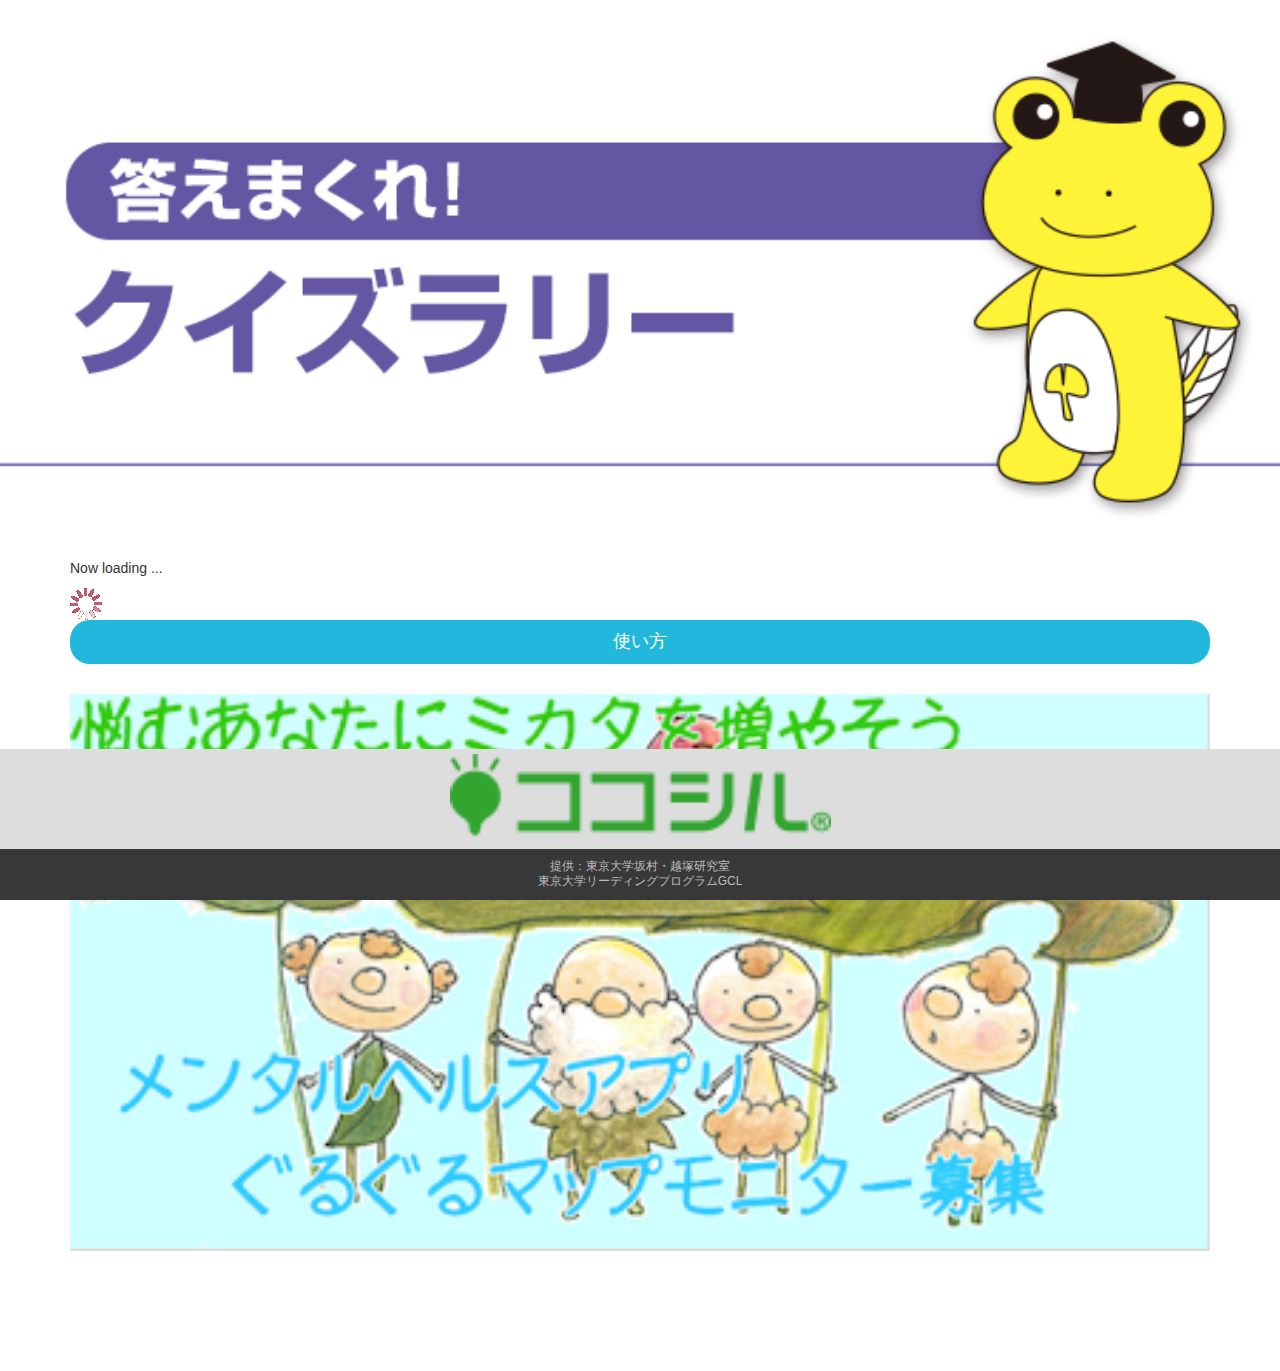
<file: index.html>
<!DOCTYPE html>
<html lang="ja">
  <head>
    <meta charset="utf-8">
    <title>答えまくれクイズラリー</title>
    <meta name="viewport" content="width=device-width, initial-scale=1.0">

    <link href="css/bootstrap.css" rel="stylesheet">

    <link href="css/base.css" rel="stylesheet">

    <link rel="shortcut icon" href="images/favicon.ico">
    <script src="js/jquery-2.1.1.min.js"></script>
    <script src="http://netdna.bootstrapcdn.com/bootstrap/3.0.2/js/bootstrap.min.js"></script>
    <script src="https://google-code-prettify.googlecode.com/svn/loader/run_prettify.js"></script>
   
    <script src="js/kokosil-client.js"></script>
    <script src="js/stamprally-api.js"></script>
    <script src="js/jquery.confirm.js"></script>
    <script src="js/index.js"></script>
  </head>

<body>
<div class="header_top">
<img src="img/header.png">
</div>

<div class="container" style="margin-bottom:120px; margin-top:40px;">
    <div id="progress" class="indicator">
          <p>Now loading ...</p>
          <img src="img/progress.gif"/>
     </div>



<!--
<a id="start_btn" class="btn btn-danger btn-block btn-lg radius2" onclick="map();" style="margin-bottom:30px;display:none;">スタート</a>
!-->

<a id="start_btn" class="btn btn-danger btn-block btn-lg radius2" style="margin-bottom:30px;display:none;">スタート</a>
<script>
var registeredTags=KokosilClient.getContext('mayfestival_stamprally_registeredTags');
var flag;
var user_id=KokosilClient.getContext('mayfestival_stamprally_user');
if(registeredTags==null||registeredTags==0)flag=0; //Androidでレジスターされる前はnull,iphoneの場合は0です。
else flag=1;
if(!flag){
$("#start_btn").confirm({
            title: "こまっけろ:駒場祭へようこそ！",
            text: "１、クイズは全部で１０問です。１問目から順番に答えてください。<br/>２、１問目から４問目はアプリ内の地図に場所が示されています。<br/>３、５問目以降は一つ前のクイズの場所に、次のクイズの場所のヒントが書かれています。<br/>４、すべてのクイズに答えなくても構いません。途中であっても、景品交換所にお越しいただければ、景品をお渡しします。<br/>５、クイズの正解数に応じて、景品のグレードが変わります。全問正解すると超豪華な景品が...!<br/>６、景品の交換は１１号館１階１１０２屋内休憩所内の景品交換所にて行います。その際に、スマホの画面を提示してください。<br/>７、クイズ終了後、簡単なアンケートがあります。アンケートの記入で、ボーナスポイントがもらえます。",
            confirm: function(button) {
              
            //window.location.Reload();
            //top.location.href='map.php?user_id='+user_id;
            location.href='map.php?user_id='+user_id;
            //window.Main.onResume();
          },
          cancel: function(button) {},
          confirmButton: "開始",
          cancelButton: "キャンセル"
        });
}
else {
   var user_id=KokosilClient.getContext('mayfestival_stamprally_user');
   $(document).ready(function(){
    $("#start_btn").click(function(){
     location.href='map.php?user_id='+user_id;
    });
   });
  
}
</script>



<a id="manual_btn" class="btn btn-danger btn-block btn-lg radius2" href="manual.html" style="margin-bottom:30px;">使い方</a>
<!--
<a class="btn btn-danger btn-block btn-lg radius2" href="javascript:Main.reset();" style="margin-bottom:30px;">Reset</a>
!-->

<a href="https://docs.google.com/forms/d/1VpKEpUvPCgaqKOMO2aNJwIndlVbmW-prSrqwEGapGgI/viewform">
  <img src="img/ad.png" border="0" style="width:100%;height:100%;"/>
</a>

    <div id="reload" class="reload" style="display:none">
      <div class="reload-text alert alert-danger">
        読込みに失敗しました。
        <div><a href="javascript:Main.reload();"><button class="btn btn-danger">リロード</button></a></div>
       </div>
    </div>
</div>


<div class="link_area3">
<div class="kokosil-logo">
<a href="kokosil.html"><img src="img/kokosil-logo.png" class="image100"></a>
</div>
</div>

<footer>
<a href="gcl.html" >
提供：東京大学坂村・越塚研究室<br>
東京大学リーディングプログラムGCL
</a>
</footer>


</body>
</html>
</file>
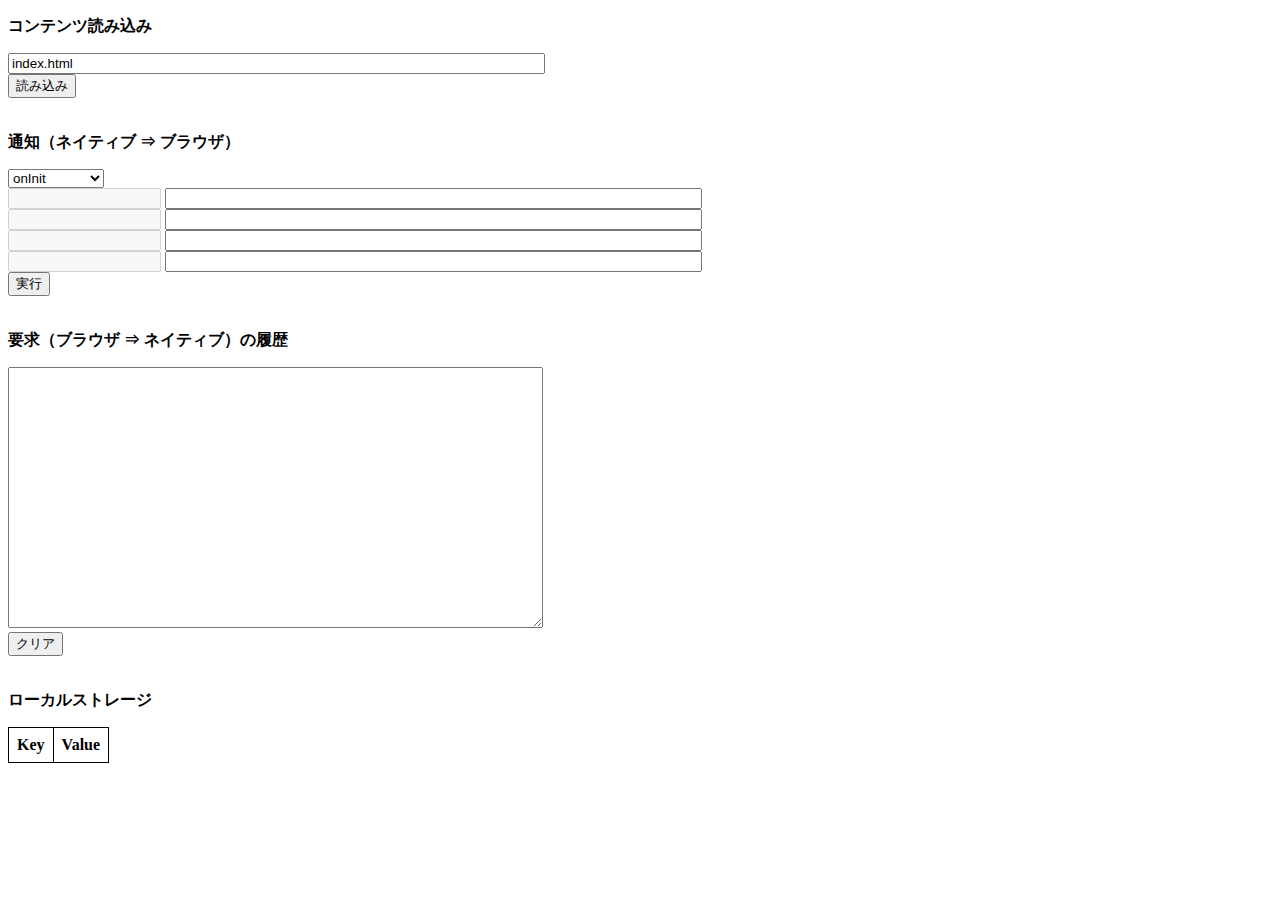
<file: debug_control.html>
<!DOCTYPE html>
<html lang="ja">
<head>
<meta charset="utf-8" />
<meta name="viewport"
	content="width=device-width,initial-scale=1.0,minimum-scale=1.0,maximum-scale=1.0,user-scalable=no">
<title>デバッグコントロール</title>

<style>
table {
	border-collapse: collapse;
}

th {
	border: solid 1px;
	padding: 0.5em;
}

td {
	border: solid 1px;
	padding: 0.5em;
}
</style>
<script src="js/jquery-2.1.1.min.js"></script>
<script src="js/debug_control.js"></script>
</head>

<body>
	<p>
		<b>コンテンツ読み込み</b>
	</p>
	<input type="text" id="content_file" size="64" value="index.html">
	<br>
	<input type="button" onclick="javascript:Main.loadContent();" value="読み込み">
	<br>
	<br>

	<p>
		<b>通知（ネイティブ ⇒ ブラウザ）</b>
	</p>
	<select id="n2b_notification" onChange="javascript:Main.selectEvent();">
		<option>onInit</option>
		<option>onResume</option>
		<option>onPause</option>
		<option>onTerminate</option>
		<option>onUcode</option>
		<option>onTimer</option>
		<option>onPlace</option>
		<option>onLocation</option>
	</select>
	<br>
	<input type="text" id="param_key1" size="16" value="" disabled readonly>
	<input type="text" id="param_val1" size="64" value="">
	<br>
	<input type="text" id="param_key2" size="16" value="" disabled readonly>
	<input type="text" id="param_val2" size="64" value="">
	<br>
	<input type="text" id="param_key3" size="16" value="" disabled readonly>
	<input type="text" id="param_val3" size="64" value="">
	<br>
	<input type="text" id="param_key4" size="16" value="" disabled readonly>
	<input type="text" id="param_val4" size="64" value="">
	<br>
	<input type="button" onclick="javascript:Main.sendEvent();" value="実行">
	<br>
	<br>

	<p>
		<b>要求（ブラウザ ⇒ ネイティブ）の履歴</b>
	</p>
	<textarea id="b2n_request" cols="64" rows="16" style="overflow: scroll;"></textarea>
	<br>
	<input type="button" onclick="javascript:Main.clearHistory();" value="クリア">
	<br>
	<br>

	<p>
		<b>ローカルストレージ</b>
	</p>
	<table id="local_storage">
		<tr>
			<th>Key</th>
			<th>Value</th>
		</tr>
	</table>
</body>
</html>
</file>
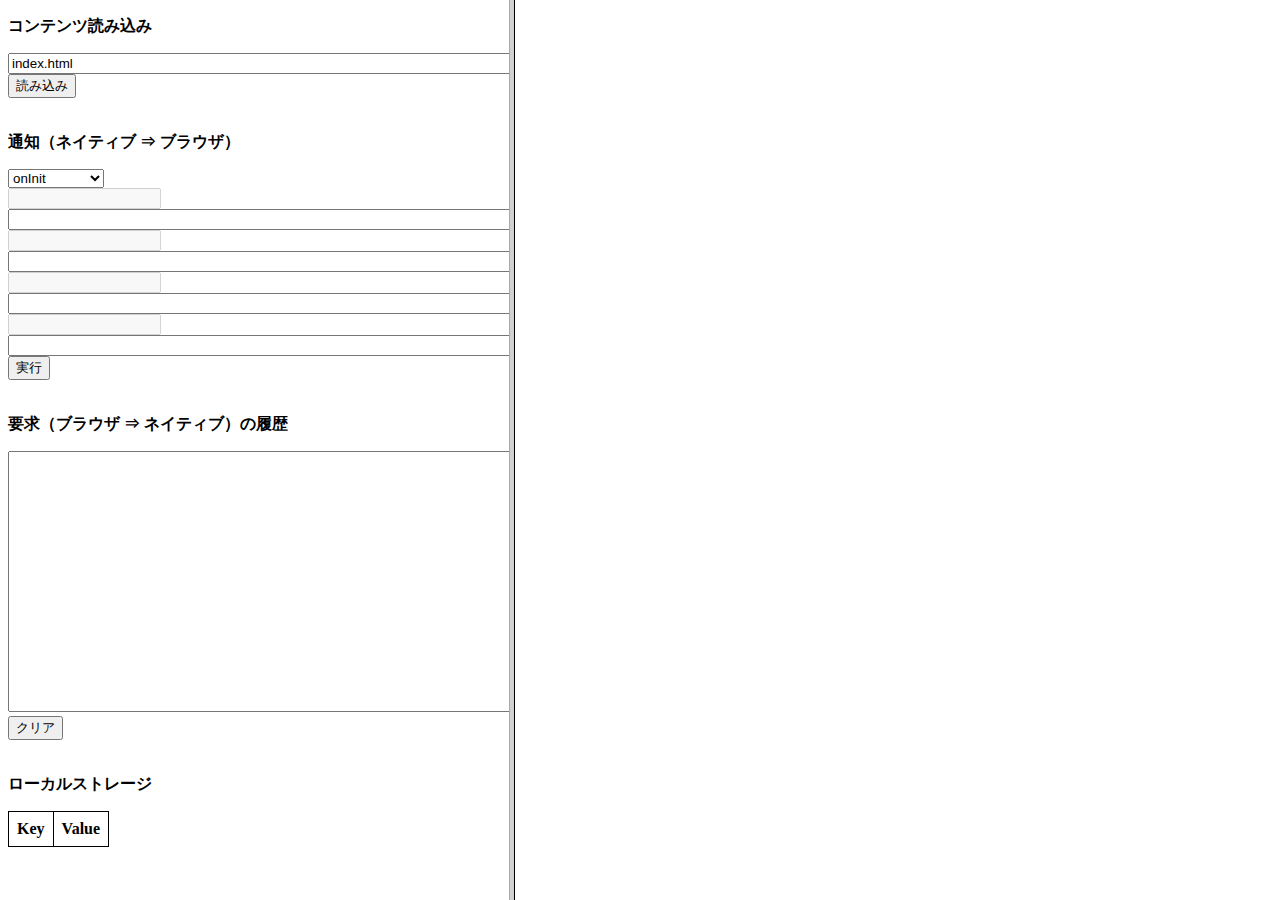
<file: debug_main.html>
<!DOCTYPE html>
<html lang="ja">
<head>
<meta charset="utf-8" />
<meta name="viewport"
	content="width=device-width,initial-scale=1.0,minimum-scale=1.0,maximum-scale=1.0,user-scalable=no">
<title>デバッグメイン</title>
</head>

<frameset cols="40%,60%">
	<frame name="left" src="debug_control.html">
	<frame name="right">
</frameset>
</html>
</file>
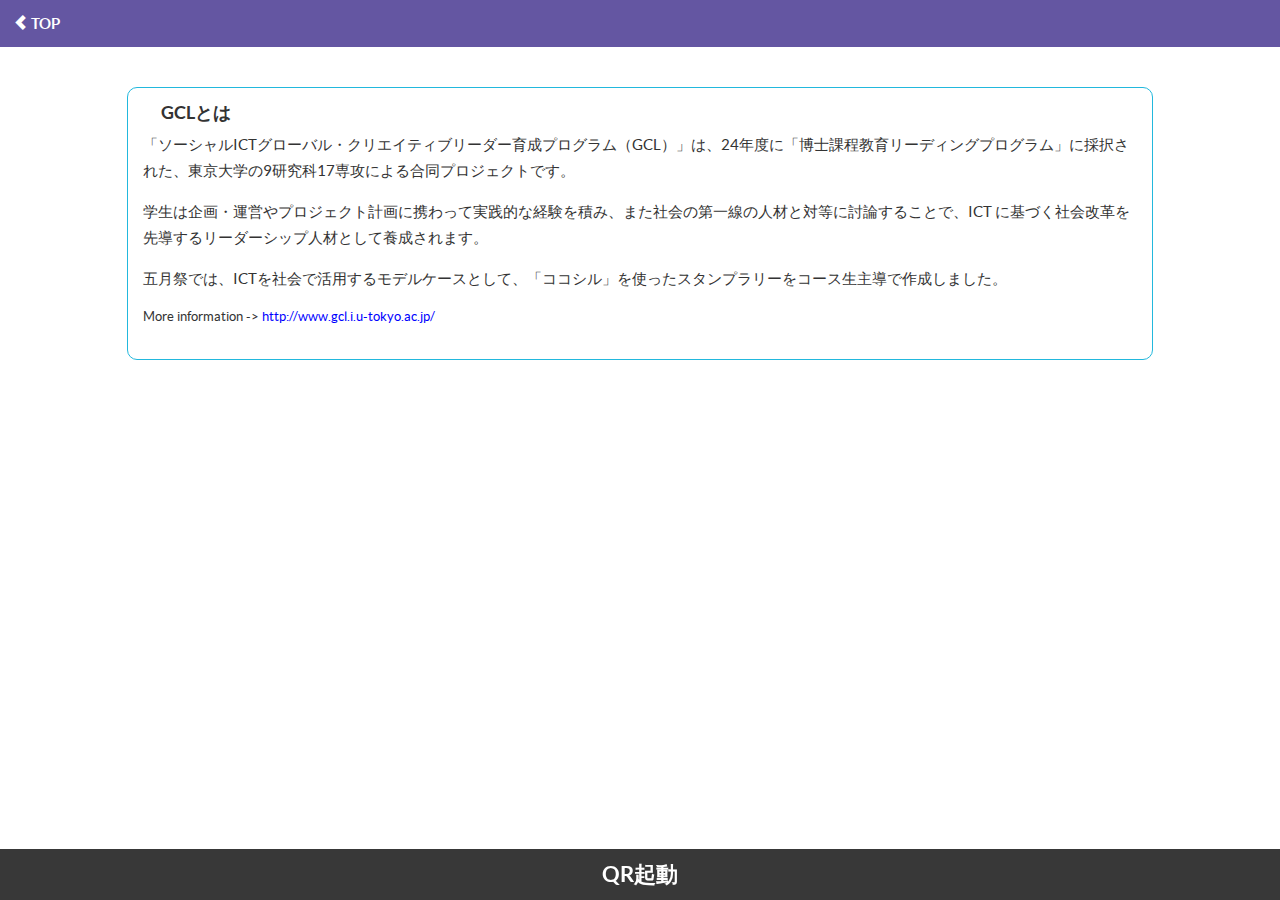
<file: gcl.html>
<!DOCTYPE html>
<html lang="ja">
  <head>
    <meta charset="utf-8">
    <title>manual</title>
    <meta name="viewport" content="width=device-width, initial-scale=1.0">

    <!-- Loading Bootstrap -->
    <link href="css/bootstrap.css" rel="stylesheet">

    <!-- Loading Flat UI -->
    <link href="css/flat-ui.css" rel="stylesheet">
    <link href="css/base.css" rel="stylesheet">

    <link rel="shortcut icon" href="images/favicon.ico">
    <script src="js/jquery-2.1.1.min.js"></script>
    <script src="js/kokosil-client.js"></script>
    <script src="js/stamprally-api.js"></script>
    <!-- HTML5 shim, for IE6-8 support of HTML5 elements. All other JS at the end of file. -->
    <!--[if lt IE 9]>
      <script src="js/html5shiv.js"></script>
    <![endif]-->
  </head>


<body>

<header>
<h1><a href="index.html"><span class="glyphicon glyphicon-chevron-left"></span>
TOP</a></h1>
</header> 



<div class="container" style="margin-bottom:70px;">

<div class="quiz_text">
<h3>　GCLとは</h3>
<p>
「ソーシャルICTグローバル・クリエイティブリーダー育成プログラム（GCL）」は、24年度に「博士課程教育リーディングプログラム」に採択された、東京大学の9研究科17専攻による合同プロジェクトです。
<p>
学生は企画・運営やプロジェクト計画に携わって実践的な経験を積み、また社会の第一線の人材と対等に討論することで、ICT に基づく社会改革を先導するリーダーシップ人材として養成されます。
<p>
五月祭では、ICTを社会で活用するモデルケースとして、「ココシル」を使ったスタンプラリーをコース生主導で作成しました。
</p>
More information -> <a href="http://www.gcl.i.u-tokyo.ac.jp/" style="color:blue;">http://www.gcl.i.u-tokyo.ac.jp/</a>

</p>
</div>
</div>

<footer>
 <a href="javascript:Main.launchQr();" class="qr">QR起動</a>
</footer>

</body>
</html>
</file>
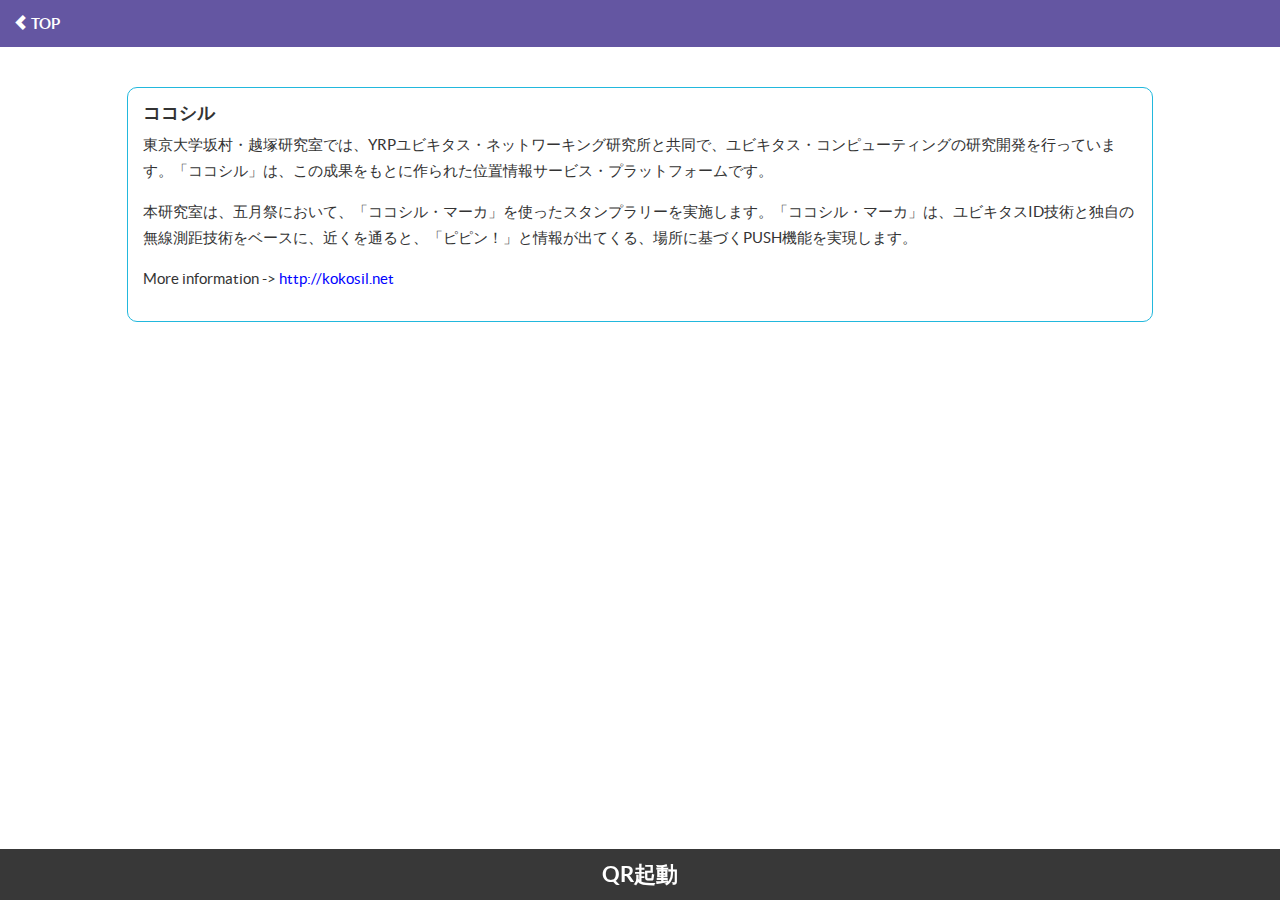
<file: kokosil.html>
<!DOCTYPE html>
<html lang="ja">
  <head>
    <meta charset="utf-8">
    <title>manual</title>
    <meta name="viewport" content="width=device-width, initial-scale=1.0">

    <!-- Loading Bootstrap -->
    <link href="css/bootstrap.css" rel="stylesheet">

    <!-- Loading Flat UI -->
    <link href="css/flat-ui.css" rel="stylesheet">
    <link href="css/base.css" rel="stylesheet">

    <link rel="shortcut icon" href="images/favicon.ico">
     <script src="js/jquery-2.1.1.min.js"></script>
    <script src="js/kokosil-client.js"></script>
     <script src="js/stamprally-api.js"></script>
    <script src="js/index.js"></script>

    <!-- HTML5 shim, for IE6-8 support of HTML5 elements. All other JS at the end of file. -->
    <!--[if lt IE 9]>
      <script src="js/html5shiv.js"></script>
    <![endif]-->
  </head>


<body>

<header>
<h1><a href="index.html"><span class="glyphicon glyphicon-chevron-left"></span>
TOP</a></h1>
</header>



<div class="container" style="margin-bottom:70px;">

<div class="quiz_text">
<h3>ココシル</h3>
<p>
東京大学坂村・越塚研究室では、YRPユビキタス・ネットワーキング研究所と共同で、ユビキタス・コンピューティングの研究開発を行っています。「ココシル」は、この成果をもとに作られた位置情報サービス・プラットフォームです。
<p>
本研究室は、五月祭において、「ココシル・マーカ」を使ったスタンプラリーを実施します。「ココシル・マーカ」は、ユビキタスID技術と独自の無線測距技術をベースに、近くを通ると、「ピピン！」と情報が出てくる、場所に基づくPUSH機能を実現します。
<p>
More information -> <a href="http://kokosil.net" style="color:blue;">http://kokosil.net</a>
</p>
</div>
</div>


<footer>
 <a href="javascript:Main.launchQr();" class="qr">QR起動</a>
</footer>

</body>
</html>
</file>
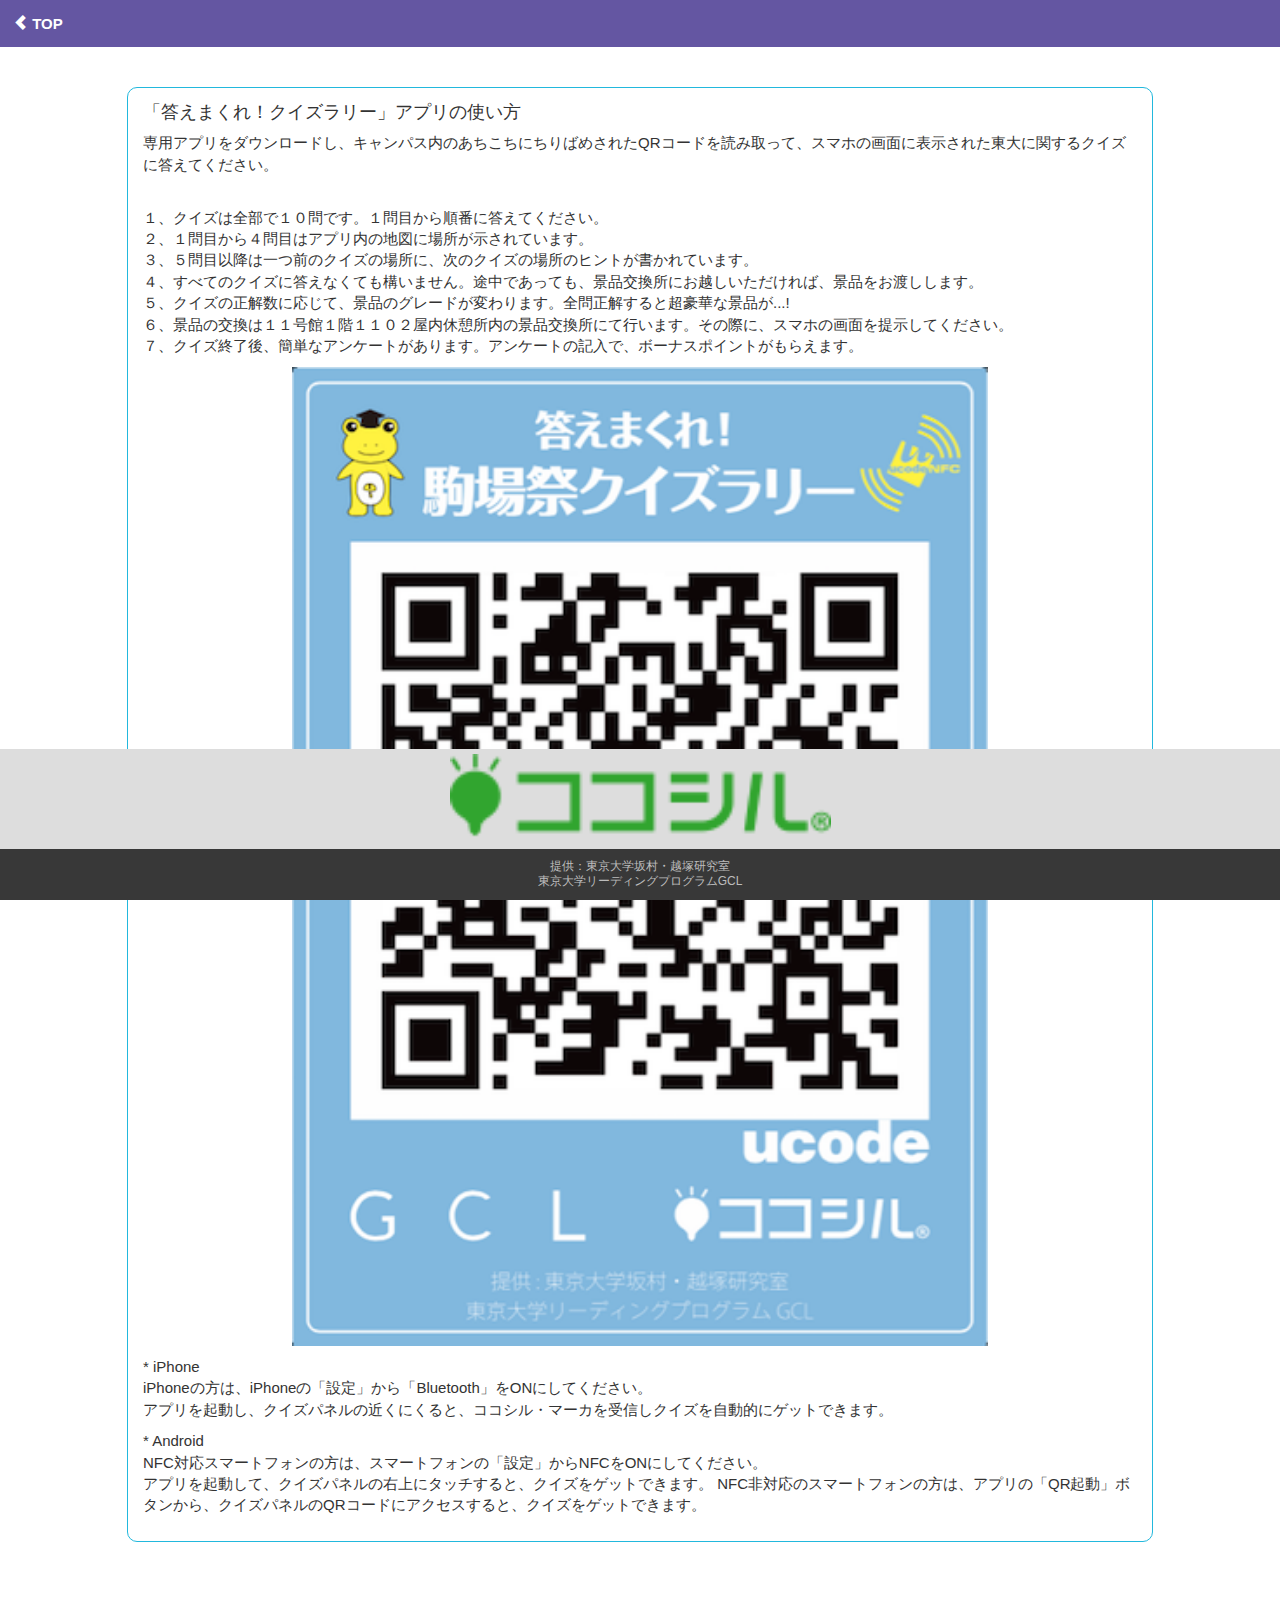
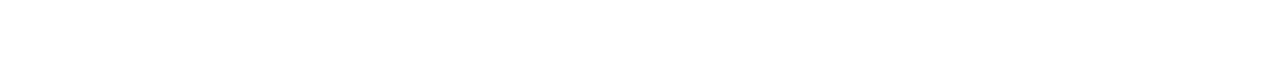
<file: manual.html>
<!DOCTYPE html>
<html lang="ja">
  <head>
    <meta charset="utf-8">
    <title>答えまくれ！クイズラリー</title>
    <meta name="viewport" content="width=device-width, initial-scale=1.0">

    <link href="css/bootstrap.css" rel="stylesheet">

    <link href="css/base.css" rel="stylesheet">

    <link rel="shortcut icon" href="images/favicon.ico">

    <script src="js/jquery-2.1.1.min.js"></script>
    <script src="js/kokosil-client.js"></script>
     <script src="js/stamprally-api.js"></script>
    <script src="js/index.js"></script>

  </head>


<body>

<header>
<h1><a href="index.html"><span class="glyphicon glyphicon-chevron-left"></span>
TOP</a></h1>
</header>


<div class="container" style="margin-bottom:70px;">

<div class="quiz_text">
<h3>「答えまくれ！クイズラリー」アプリの使い方</h3>
<p>
専用アプリをダウンロードし、キャンパス内のあちこちにちりばめされたQRコードを読み取って、スマホの画面に表示された東大に関するクイズに答えてください。<br/>
<br/>
</p>
<p>
１、クイズは全部で１０問です。１問目から順番に答えてください。<br/>
２、１問目から４問目はアプリ内の地図に場所が示されています。<br/>
３、５問目以降は一つ前のクイズの場所に、次のクイズの場所のヒントが書かれています。<br/>
４、すべてのクイズに答えなくても構いません。途中であっても、景品交換所にお越しいただければ、景品をお渡しします。<br/>
５、クイズの正解数に応じて、景品のグレードが変わります。全問正解すると超豪華な景品が...!<br/>
６、景品の交換は１１号館１階１１０２屋内休憩所内の景品交換所にて行います。その際に、スマホの画面を提示してください。<br/>
７、クイズ終了後、簡単なアンケートがあります。アンケートの記入で、ボーナスポイントがもらえます。
<br/>
<div align="center">
<img src="img/panel.png" style="width:70%;height:70%;">
</div>
</p>
<p>
* iPhone<br/>
iPhoneの方は、iPhoneの「設定」から「Bluetooth」をONにしてください。<br/>
アプリを起動し、クイズパネルの近くにくると、ココシル・マーカを受信しクイズを自動的にゲットできます。
</p>
<p>
* Android<br/>
NFC対応スマートフォンの方は、スマートフォンの「設定」からNFCをONにしてください。<br/>
アプリを起動して、クイズパネルの右上にタッチすると、クイズをゲットできます。
NFC非対応のスマートフォンの方は、アプリの「QR起動」ボタンから、クイズパネルのQRコードにアクセスすると、クイズをゲットできます。
</p>
<p>
</div>
</div>
<br/>
<br/>
<br/>
<div class="link_area3">
<div class="kokosil-logo">
<a href="kokosil.html"><img src="img/kokosil-logo.png" class="image100"></a>
</div>
</div>

<footer>
<a href="gcl.html" >
提供：東京大学坂村・越塚研究室<br>
東京大学リーディングプログラムGCL
</a>
</footer>
</body>
</html>
</file>
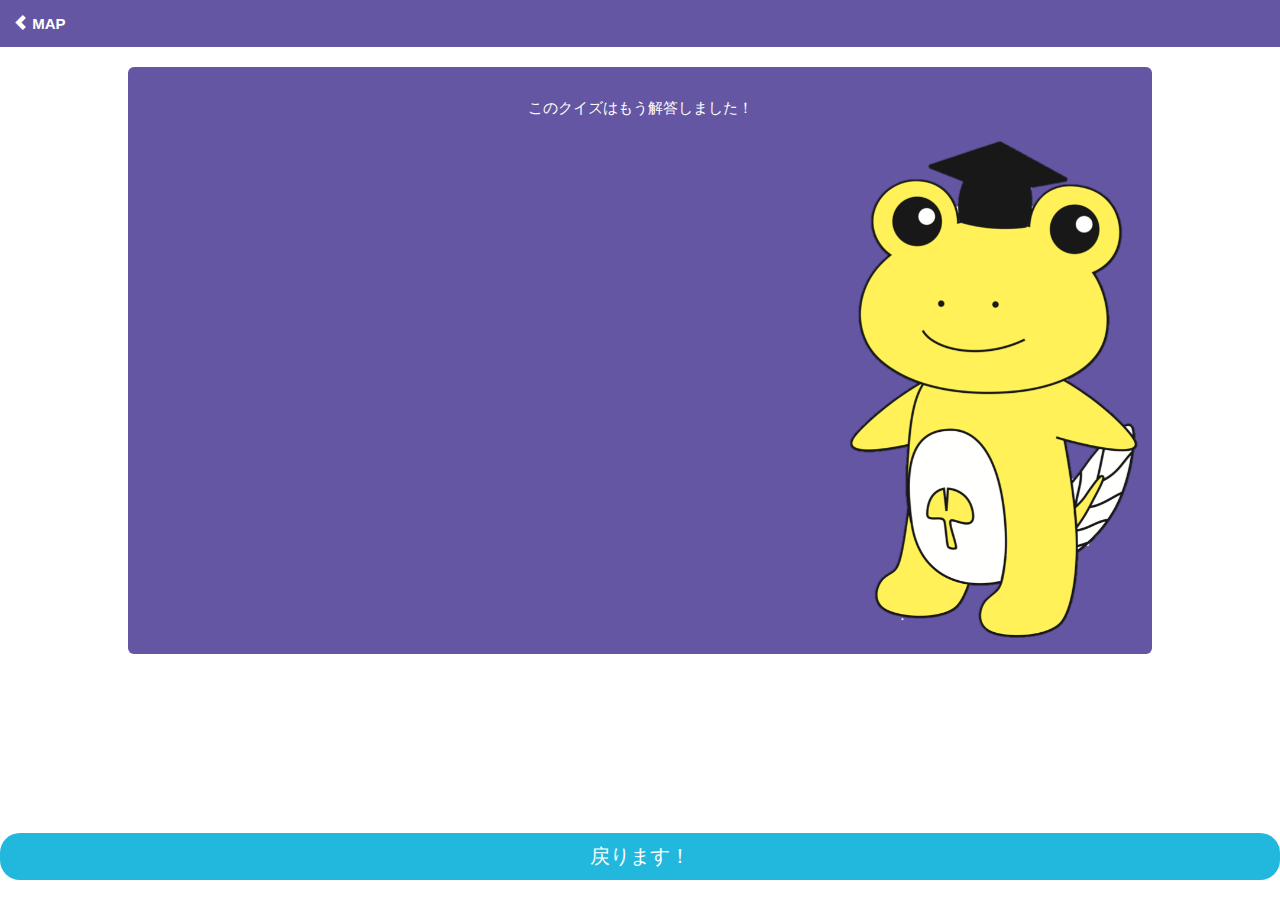
<file: QR_again.html>
<!DOCTYPE html>
<html lang="ja">
  <head>
    <meta charset="utf-8">
    <title>答えまくれクイズラリー</title>
    <meta name="viewport" content="width=device-width, initial-scale=1.0">

    <link href="css/bootstrap.css" rel="stylesheet">

    <link href="css/base.css" rel="stylesheet">
    <link rel="shortcut icon" href="images/favicon.ico">

    <script src="js/jquery-2.1.1.min.js"></script>
    <script src="js/kokosil-client.js"></script>
    <script src="js/stamprally-api.js"></script>

    <script>
    var user_id=KokosilClient.getContext('mayfestival_stamprally_user');
    function map()
    {

      
      location.href='map.php?user_id='+user_id;
    }

    </script>
    
  </head>


<body>

<header>
<h1><a onclick="map();"><span class="glyphicon glyphicon-chevron-left"></span>
MAP</a></h1>
</header>

<div class='result' style='width:80%; margin-bottom:120px;'>
  <br/>
<p style='font-size:15px; margin-bottom:20px;'>このクイズはもう解答しました！</p>
<div align="right">
<img src="img/komakero2.png" style="width:30%;height:30%;">
</div>
</div>
<a class="btn btn-danger btn-block btn-lg radius2 link_area4" onclick="map();">戻ります！</a>
</body>
</html>
</file>
<file: css/base.css>
@charset "UTF-8";
/* CSS Document */

body {
	background-color:#fff;
	font-size:14px;
	color:#333;
}

a {
	color:#333;
}

a:hover {
	color:#ccc;
}

h3 {
	font-size:18px;
	margin-top:0px;
	margin-bottom:10px;
}

h2 {
	font-size:24px;
	margin-top:0px;
	margin-bottom:10px;
}

.box_shadow {
	box-shadow: 3px 3px 5px rgba(0,0,0,0.2);
}

.image100 {
	width:100%;
	height:auto;
}

.radius1 {
	border-radius: 10px;       
    -webkit-border-radius: 10px;   
    -moz-border-radius: 10px;  
}

.radius2 {
	border-radius: 20px;       
    -webkit-border-radius: 20px;   
    -moz-border-radius: 20px;  
}


/*header*/
header {
	width:100%;
	background:url(../img/header-bg.png);
	margin-bottom:20px;
}

header h1 {
	color:#fff;
	font-size:15px;
	font-weight:bold;
	padding:13px;
	line-height:1.3;
	margin:0;
}

header h1 a {
	color:#fff;
}

header h1 a:hover {
	color:#ddd;
}

.header_top {
	width:100%;
}

.header_top img {
	width:100%;
	height:auto;
}

.header_map {
	width:100%;
	background:url(../img/header-bg.png);
}

.header_map h1 {
	color:#fff;
	font-size:15px;
	font-weight:bold;
	padding:13px;
	line-height:1.3;
	margin:0;
}

.header_map h1 a {
	color:#fff;
}

.header_map h1 a:hover {
	color:#ddd;
}


/*color*/
.white {
	color:#fff;
}

/*contents*/
.btn_area {
	margin-top:20px;
	margin-bottom:20px;
}

.stamp_area_head {
	background-color:#999;
	padding: 10px;
	font-size: 20px;
	text-align: center;
	color: #fff;
	margin-top: 0px;
	margin-bottom: 0px;
	line-height: 1.4;
	border-radius: 2px;
	width:100%;
}

.stamp_area_head .count{
	width:75%;
	text-align: center;
	float:left;
}

.stamp_area_head .detail{
	width:25%;
	float:right;
	padding-right: 2px;
	text-align: right;
}

.stamp_area_head .detail a{
	color:#fff;
	font-size:18px;
	line-height:1.3;
	margin-right:1px;

}
.stamp_area {
	background-color:#bf9a4c;
	padding:10px;
	font-size:24px;
	text-align:center;
	color:#ffeea0;
	margin-top:10px;
	line-height:1.4;
}

#stamp_acount{
	color:#FFFF00;
}
.stamp_area_sm {
	background-color:#fff;
	padding:5px;
	border:solid 1px #ccc;
	top:20px;
}

.stamp_main {
	width:100%;
	border:solid #fff 5px;
	margin-bottom:35px;
	padding:25px;
}

.stamp_txt {
	font-size:16px;
	font-weight:bold;
	margin-bottom:15px;
	line-height:1.4;
	text-align:center;
	text-shadow:3px 3px 3px rgba(0,0,0,0.4);
}

.shop_title {
	font-size:24px;
	font-weight:bold;
	margin-bottom:15px;
	line-height:1.4;
	text-shadow:3px 3px 3px rgba(0,0,0,0.4);
}

.kokosil {
	background-color:#fff;
	margin-top:20px;
	border:2px solid #ccc;
	color:#666;
	padding:5px;
	width:100%;
	height:300px;
	overflow:auto;

}

.stamp_manual {
	width:100%;
	border:solid #DF317D 1px;
	margin-bottom:35px;
	padding:15px;
	background-color:#fff;
	color:#333;
}

.stamp_list {
	width:100%;
	border:solid #DF317D 1px;
	margin-bottom:35px;
	padding:15px;
	background-color:#fff;
}

.stamp_list ul {
	margin:0px;
	padding:0px;
}

.stamp_list ul li {
	font-size: 16px;
	font-weight: bold;
	color: #333;
	margin-bottom: 15px;
	padding-bottom: 15px;
	border-bottom-width: 3px;
	border-bottom-style: solid;
	border-bottom-color: #999;
	list-style:none;
}

.stamp_list p {
	color: #000;
	margin-bottom: 10px;
	padding-bottom: 5px;
	border-bottom-width: 1px;
	border-bottom-style: solid;
	border-bottom-color: #999;
}

.map {
	margin-bottom: 200px;
	width:100%;
	height:400px;
	padding:0px;
	overflow:auto;
	position:absolute;
}
.map_area {
	width:100%;
	height:400px;
}

/*TOP*/
.stamp_txt_box {
	background-color:#bf9a4c;
	padding:20px;
	font-size:24px;
	text-align:center;
	color:#ffeea0;
	margin-top:20px;
	margin-bottom:35px;
	line-height:1.4;
}

.stamp_txt_box2 {
	background-color: #BD1F00;
	padding: 20px;
	font-size: 24px;
	text-align: center;
	color: #FFFFFF;
	margin-top: 20px;
	margin-bottom: 35px;
	line-height: 1.4;
}

.kokosil-logo {
	width:30%;
	margin-left:auto;
	margin-right:auto;
	margin-top:0px;
	margin-bottom:7px;
}

/*footer*/
.link_area {
	width:100%;
	background-color:#999;
	padding:10px 10px 13px 10px;
	font-size:20px;
	font-weight:bold;
	text-align:center;
	position:fixed;
	bottom:50px;
}

.link_area3 {
	width:100%;
	background-color:#ddd;
	padding:5px;
	font-size:20px;
	font-weight:bold;
	text-align:center;
	position:fixed;
	bottom:50px;
}
.link_area4 {
	width:100%;
	background-color:#999;
	padding:10px 10px 10px 10px;
	font-size:20px;
	font-weight:normal;
	text-align:center;
	position:fixed;
	bottom:20px;
}



footer {
	width:100%;
	background:url(../img/header-bg.jpg);
	padding:10px;
	font-size:12px;
	font-weight:normal;
	line-height:1.3;
	text-align:center;
	position:fixed;
	bottom:0px;
	color:#fff;
	border-radius: 0px;
}

.link_area2 {
	width:100%;
	background-color:#999;
	padding:10px 10px 13px 10px;
	font-size:20px;
	font-weight:bold;
	text-align:center;
}

.footer2 {
	width:100%;
	background:url(../img/header-bg.png);
	padding:10px;
	font-size:20px;
	font-weight:bold;
	text-align:center;
}

footer a {
	color:#bcbcbc;
}

footer a:hover {
	color:#fff;
}	
	
.form-group {
	font-size:13px;
}


/*stamp*/
/*stamp*/
.s-1 {
	position:absolute;
	top:490px;
	left:455px;
	width:50px;
	height:auto;
}

.s-1 img {
	width:100%;
	height:auto;
}
.s-2 {
	position:absolute;
	top:270px;
	left:700px;
	width:50px;
	height:auto;
}

.s-2 img {
	width:100%;
	height:auto;
}

.s-3 {
	position:absolute;
	top:320px;
	left:775px;
	width:50px;
	height:auto;
}

.s-3 img {
	width:100%;
	height:auto;
}

.s-4 {
	position:absolute;
	top:200px;
	left:944px;
	width:50px;
	height:auto;
}

.s-4 img {
	width:100%;
	height:auto;
}


.s-5 {
	position:absolute;
	top:180px;
	left:596px;
	width:50px;
	height:auto;
}
.s-5 img {
	width:100%;
	height:auto;
}

.s-6 {
	position:absolute;
	top:410px;
	left:352px;
	width:50px;
	height:auto;
}

.s-6 img {
	width:100%;
	height:auto;
}

.s-7 {
	position:absolute;
	top:300px;
	left:2px;
	width:50px;
	height:auto;
}

.s-7 img {
	width:100%;
	height:auto;
}

.s-8 {
	position:absolute;
	top:100px;
	left:171px;
	width:50px;
	height:auto;
}

.s-8 img {
	width:100%;
	height:auto;
}

.s-9 {
	position:absolute;
	top:270px;
	left:530px;
	width:50px;
	height:auto;
}

.s-9 img {
	width:100%;
	height:auto;
}

.s-10 {
	position:absolute;
	top:490px;
	left:740px;
	width:50px;
	height:auto;
}

.s-10 img {
	width:100%;
	height:auto;
}

/*btn*/
.btn-danger {
  color: #ffffff;
  background-color: #22B8DD;
}
.btn-danger:hover,
.btn-danger:focus,
.btn-danger:active,
.btn-danger.active,
.open .dropdown-toggle.btn-danger {
	color: #ffffff;
	background-color: #2292DD;
	border-top-color: #2292DD;
	border-right-color: #2292DD;
	border-bottom-color: #2292DD;
	border-left-color: #2292DD;
}
.btn-danger:active,
.btn-danger.active,
.open .dropdown-toggle.btn-danger {
  background: #2292DD;
}
.btn-danger.disabled,
.btn-danger[disabled],
fieldset[disabled] .btn-danger,
.btn-danger.disabled:hover,
.btn-danger[disabled]:hover,
fieldset[disabled] .btn-danger:hover,
.btn-danger.disabled:focus,
.btn-danger[disabled]:focus,
fieldset[disabled] .btn-danger:focus,
.btn-danger.disabled:active,
.btn-danger[disabled]:active,
fieldset[disabled] .btn-danger:active,
.btn-danger.disabled.active,
.btn-danger[disabled].active,
fieldset[disabled] .btn-danger.active {
  background-color: #DF317D;
}

.btn-danger {
color: #ffffff;
border:0px;
border-color: none;
}

.quiz_text {
	background-color:#fff;
	text-align:left;
	width:90%;
	font-size: 13px;
	border:solid #22B8DD 1px;
	margin-bottom:0px;
	margin-left:auto;
	margin-right:auto;
	padding:15px;
	color:#333;
	border-radius: 10px; 
	margin-top:20px;    
}
.quiz_text p{
	font-size: 15px;       
}

.qr {
	font-size:22px;
	color:#fff;
	line-height:1.4;
}
.qr:hover {
	color:#ddd;
	text-decoration:none;
}

.list-group-item {
	position: relative;
	display: block;
	padding: 10px 15px;
	margin-bottom: -1px;
	background-color: #22B8DD;
	color: #fff;
	border-top-width: 0px;
	border-right-width: 0px;
	border-bottom-width: 4px;
	border-left-width: 0px;
	border-top-style: solid;
	border-right-style: solid;
	border-bottom-style: solid;
	border-left-style: solid;
	border-top-color: #fff;
	border-right-color: #fff;
	border-bottom-color: #fff;
	border-left-color: #fff;
	font-size:16px;
}

.list-group-item:first-child {
border-top-right-radius: 0px;
border-top-left-radius: 0px;
}
.list-group-item:last-child {
margin-bottom: 0;
border-bottom-right-radius: 0px;
border-bottom-left-radius: 0px;
}

a.list-group-item:hover, a.list-group-item:focus {
text-decoration: none;
background-color: #2292DD;
color:#fff;
}

a.list-group-item {
color: #fff;
}

.badge {
display: inline-block;
min-width: 30px;
padding: 5px 7px;
font-size: 12px;
font-weight: bold;
line-height: 1;
color: #ffffff;
text-align: center;
white-space: nowrap;
vertical-align: baseline;
background-color: #fff;
border-radius: 8px;
color:#22B8DD;
}

.answer_area {
text-align:center;
}

.answer {
	font-size:20px;
	font-weight:bold;
	margin-top:10px;
	margin-bottom:20px;
}

.result {
	background-color:#6456a2; 
	text-align:center;
		 width:70%;
		 min-height:40%;
		 margin: 0 auto;
		 color:#ffffff; padding:10px;
		 border-radius:6px;
}
.result p {
	font-size:16px;
	margin-bottom:0px;
	color:#fff;
}

.comp {
	color:#f00;
	padding:10px;
	background-color:#fff;
	border-radius:6px;
	text-align:center;
	font-size:20px;
	font-weight:bold;
	margin-bottom:10px;
}
</file>
<file: css/flat-ui.css>
@font-face {
  font-family: 'Lato';
  src: url('../fonts/lato/lato-black-webfont.eot');
  src: url('../fonts/lato/lato-black-webfont.eot?#iefix') format('embedded-opentype'), url('../fonts/lato/lato-black-webfont.woff') format('woff'), url('../fonts/lato/lato-black-webfont.ttf') format('truetype'), url('../fonts/lato/lato-black-webfont.svg#latoblack') format('svg');
  font-weight: 900;
  font-style: normal;
}
@font-face {
  font-family: 'Lato';
  src: url('../fonts/lato/lato-bold-webfont.eot');
  src: url('../fonts/lato/lato-bold-webfont.eot?#iefix') format('embedded-opentype'), url('../fonts/lato/lato-bold-webfont.woff') format('woff'), url('../fonts/lato/lato-bold-webfont.ttf') format('truetype'), url('../fonts/lato/lato-bold-webfont.svg#latobold') format('svg');
  font-weight: bold;
  font-style: normal;
}
@font-face {
  font-family: 'Lato';
  src: url('../fonts/lato/lato-bolditalic-webfont.eot');
  src: url('../fonts/lato/lato-bolditalic-webfont.eot?#iefix') format('embedded-opentype'), url('../fonts/lato/lato-bolditalic-webfont.woff') format('woff'), url('../fonts/lato/lato-bolditalic-webfont.ttf') format('truetype'), url('../fonts/lato/lato-bolditalic-webfont.svg#latobold_italic') format('svg');
  font-weight: bold;
  font-style: italic;
}
@font-face {
  font-family: 'Lato';
  src: url('../fonts/lato/lato-italic-webfont.eot');
  src: url('../fonts/lato/lato-italic-webfont.eot?#iefix') format('embedded-opentype'), url('../fonts/lato/lato-italic-webfont.woff') format('woff'), url('../fonts/lato/lato-italic-webfont.ttf') format('truetype'), url('../fonts/lato/lato-italic-webfont.svg#latoitalic') format('svg');
  font-weight: normal;
  font-style: italic;
}
@font-face {
  font-family: 'Lato';
  src: url('../fonts/lato/lato-light-webfont.eot');
  src: url('../fonts/lato/lato-light-webfont.eot?#iefix') format('embedded-opentype'), url('../fonts/lato/lato-light-webfont.woff') format('woff'), url('../fonts/lato/lato-light-webfont.ttf') format('truetype'), url('../fonts/lato/lato-light-webfont.svg#latolight') format('svg');
  font-weight: 300;
  font-style: normal;
}
@font-face {
  font-family: 'Lato';
  src: url('../fonts/lato/lato-regular-webfont.eot');
  src: url('../fonts/lato/lato-regular-webfont.eot?#iefix') format('embedded-opentype'), url('../fonts/lato/lato-regular-webfont.woff') format('woff'), url('../fonts/lato/lato-regular-webfont.ttf') format('truetype'), url('../fonts/lato/lato-regular-webfont.svg#latoregular') format('svg');
  font-weight: normal;
  font-style: normal;
}
@font-face {
  font-family: 'Flat-UI-Icons';
  src: url('../fonts/Flat-UI-Icons.eot');
  src: url('../fonts/Flat-UI-Icons.eot?#iefix') format('embedded-opentype'), url('../fonts/Flat-UI-Icons.woff') format('woff'), url('../fonts/Flat-UI-Icons.ttf') format('truetype'), url('../fonts/Flat-UI-Icons.svg#Flat-UI-Icons') format('svg');
  font-weight: normal;
  font-style: normal;
}
/* Use the following CSS code if you want to use data attributes for inserting your icons */
[data-icon]:before {
  font-family: 'Flat-UI-Icons';
  content: attr(data-icon);
  speak: none;
  font-weight: normal;
  font-variant: normal;
  text-transform: none;
  -webkit-font-smoothing: antialiased;
}
/* Use the following CSS code if you want to have a class per icon */
/*
Instead of a list of all class selectors,
you can use the generic selector below, but it's slower:
[class*="fui-"] {
*/
.fui-arrow-right,
.fui-arrow-left,
.fui-cmd,
.fui-check-inverted,
.fui-heart,
.fui-location,
.fui-plus,
.fui-check,
.fui-cross,
.fui-list,
.fui-new,
.fui-video,
.fui-photo,
.fui-volume,
.fui-time,
.fui-eye,
.fui-chat,
.fui-search,
.fui-user,
.fui-mail,
.fui-lock,
.fui-gear,
.fui-radio-unchecked,
.fui-radio-checked,
.fui-checkbox-unchecked,
.fui-checkbox-checked,
.fui-calendar-solid,
.fui-pause,
.fui-play,
.fui-check-inverted-2 {
  display: inline-block;
  font-family: 'Flat-UI-Icons';
  speak: none;
  font-style: normal;
  font-weight: normal;
  font-variant: normal;
  text-transform: none;
  -webkit-font-smoothing: antialiased;
}
.fui-arrow-right:before {
  content: "\e02c";
}
.fui-arrow-left:before {
  content: "\e02d";
}
.fui-cmd:before {
  content: "\e02f";
}
.fui-check-inverted:before {
  content: "\e006";
}
.fui-heart:before {
  content: "\e007";
}
.fui-location:before {
  content: "\e008";
}
.fui-plus:before {
  content: "\e009";
}
.fui-check:before {
  content: "\e00a";
}
.fui-cross:before {
  content: "\e00b";
}
.fui-list:before {
  content: "\e00c";
}
.fui-new:before {
  content: "\e00d";
}
.fui-video:before {
  content: "\e00e";
}
.fui-photo:before {
  content: "\e00f";
}
.fui-volume:before {
  content: "\e010";
}
.fui-time:before {
  content: "\e011";
}
.fui-eye:before {
  content: "\e012";
}
.fui-chat:before {
  content: "\e013";
}
.fui-search:before {
  content: "\e01c";
}
.fui-user:before {
  content: "\e01d";
}
.fui-mail:before {
  content: "\e01e";
}
.fui-lock:before {
  content: "\e01f";
}
.fui-gear:before {
  content: "\e024";
}
.fui-radio-unchecked:before {
  content: "\e02b";
}
.fui-radio-checked:before {
  content: "\e032";
}
.fui-checkbox-unchecked:before {
  content: "\e033";
}
.fui-checkbox-checked:before {
  content: "\e034";
}
.fui-calendar-solid:before {
  content: "\e022";
}
.fui-pause:before {
  content: "\e03b";
}
.fui-play:before {
  content: "\e03c";
}
.fui-check-inverted-2:before {
  content: "\e000";
}
.dropdown-arrow-inverse {
  border-bottom-color: #34495e !important;
  border-top-color: #34495e !important;
}
body {
  font-family: "Lato", Helvetica, Arial, sans-serif;
  font-size: 18px;
  line-height: 1.72222;
  color: #34495e;
  background-color: #ffffff;
}
a {
  color: #16a085;
  text-decoration: none;
  -webkit-transition: 0.25s;
  transition: 0.25s;
}
a:hover,
a:focus {
  color: #1abc9c;
  text-decoration: none;
}
.img-rounded {
  border-radius: 6px;
}
.img-comment {
  font-size: 20px;
  line-height: 1.72222;
  font-style: italic;
  margin: 24px 0;
}
p {
  font-size: 18px;
  line-height: 1.72222;
  margin: 0 0 15px;
}
.lead {
  margin-bottom: 30px;
  font-size: 28px;
  line-height: 1.46428571;
  font-weight: 300;
}
@media (min-width: 768px) {
  .lead {
    font-size: 30.006px;
  }
}
small,
.small {
  font-size: 83%;
  line-height: 2.067;
}
.text-muted {
  color: #bdc3c7;
}
.text-inverse {
  color: #ffffff;
}
.text-primary {
  color: #1abc9c;
}
.text-primary:hover {
  color: #15967d;
}
.text-warning {
  color: #f1c40f;
}
.text-warning:hover {
  color: #c19d0c;
}
.text-danger {
  color: #e74c3c;
}
.text-danger:hover {
  color: #b93d30;
}
.text-success {
  color: #2ecc71;
}
.text-success:hover {
  color: #25a35a;
}
.text-info {
  color: #3498db;
}
.text-info:hover {
  color: #2a7aaf;
}
h1,
h2,
h3,
h4,
h5,
h6,
.h1,
.h2,
.h3,
.h4,
.h5,
.h6 {
  font-family: "Lato", Helvetica, Arial, sans-serif;
  font-weight: 700;
  line-height: 1.1;
  color: inherit;
}
h1 small,
h2 small,
h3 small,
h4 small,
h5 small,
h6 small,
.h1 small,
.h2 small,
.h3 small,
.h4 small,
.h5 small,
.h6 small {
  color: #e7e9ec;
}
h1,
h2,
h3 {
  margin-top: 30px;
  margin-bottom: 15px;
}
h4,
h5,
h6 {
  margin-top: 15px;
  margin-bottom: 15px;
}
h6 {
  font-weight: normal;
}
h1,
.h1 {
  font-size: 61px;
}
h2,
.h2 {
  font-size: 53px;
}
h3,
.h3 {
  font-size: 40px;
}
h4,
.h4 {
  font-size: 29px;
}
h5,
.h5 {
  font-size: 29px;
}
h6,
.h6 {
  font-size: 24px;
}
.page-header {
  padding-bottom: 14px;
  margin: 60px 0 30px;
  border-bottom: 1px solid #e7e9ec;
}
ul,
ol {
  margin-bottom: 15px;
}
dl {
  margin-bottom: 30px;
}
dt,
dd {
  line-height: 1.72222;
}
@media (min-width: 768px) {
  .dl-horizontal dt {
    width: 160px;
  }
  .dl-horizontal dd {
    margin-left: 180px;
  }
}
abbr[title],
abbr[data-original-title] {
  border-bottom: 1px dotted #bdc3c7;
}
blockquote {
  border-left: 3px solid #e7e9ec;
  padding: 0 0 0 16px;
  margin: 0 0 30px;
}
blockquote p {
  font-size: 20px;
  line-height: 1.55;
  font-weight: normal;
  margin-bottom: .4em;
}
blockquote small {
  font-size: 18px;
  line-height: 1.72222;
  font-style: italic;
  color: inherit;
}
blockquote small:before {
  content: "";
}
blockquote.pull-right {
  padding-right: 16px;
  padding-left: 0;
  border-right: 3px solid #e7e9ec;
  border-left: 0;
}
blockquote.pull-right small:after {
  content: "";
}
address {
  margin-bottom: 30px;
  line-height: 1.72222;
}
code,
kdb,
pre,
samp {
  font-family: Monaco, Menlo, Consolas, "Courier New", monospace;
}
code {
  font-size: 75%;
  color: #c7254e;
  background-color: #f9f2f4;
  border-radius: 4px;
}
pre {
  padding: 8px;
  margin: 0 0 15px;
  font-size: 13px;
  line-height: 1.72222;
  color: inherit;
  background-color: #ffffff;
  border: 2px solid #e7e9ec;
  border-radius: 6px;
  white-space: pre;
}
.pre-scrollable {
  max-height: 340px;
}
.btn {
  border: none;
  font-size: 15px;
  font-weight: normal;
  line-height: 1.4;
  border-radius: 4px;
  padding: 10px 15px;
  -webkit-font-smoothing: subpixel-antialiased;
  -webkit-transition: 0.25s linear;
  transition: 0.25s linear;
}
.btn:hover,
.btn:focus {
  color: #ffffff;
}
.btn:active,
.btn.active {
  outline: none;
  -webkit-box-shadow: none;
  box-shadow: none;
}
.btn.disabled,
.btn[disabled],
fieldset[disabled] .btn {
  background-color: #bdc3c7;
  color: rgba(255, 255, 255, 0.75);
  opacity: 0.7;
  filter: alpha(opacity=70);
}
.btn > [class^="fui-"] {
  margin: 0 1px;
  position: relative;
  line-height: 1;
  top: 1px;
}
.btn-xs.btn > [class^="fui-"] {
  font-size: 11px;
  top: 0;
}
.btn-hg.btn > [class^="fui-"] {
  top: 2px;
}
.btn-default {
  color: #ffffff;
  background-color: #bdc3c7;
}
.btn-default:hover,
.btn-default:focus,
.btn-default:active,
.btn-default.active,
.open .dropdown-toggle.btn-default {
  color: #ffffff;
  background-color: #cacfd2;
  border-color: #cacfd2;
}
.btn-default:active,
.btn-default.active,
.open .dropdown-toggle.btn-default {
  background: #a1a6a9;
}
.btn-default.disabled,
.btn-default[disabled],
fieldset[disabled] .btn-default,
.btn-default.disabled:hover,
.btn-default[disabled]:hover,
fieldset[disabled] .btn-default:hover,
.btn-default.disabled:focus,
.btn-default[disabled]:focus,
fieldset[disabled] .btn-default:focus,
.btn-default.disabled:active,
.btn-default[disabled]:active,
fieldset[disabled] .btn-default:active,
.btn-default.disabled.active,
.btn-default[disabled].active,
fieldset[disabled] .btn-default.active {
  background-color: #bdc3c7;
}
.btn-primary {
  color: #ffffff;
  background-color: #1abc9c;
}
.btn-primary:hover,
.btn-primary:focus,
.btn-primary:active,
.btn-primary.active,
.open .dropdown-toggle.btn-primary {
  color: #ffffff;
  background-color: #48c9b0;
  border-color: #48c9b0;
}
.btn-primary:active,
.btn-primary.active,
.open .dropdown-toggle.btn-primary {
  background: #16a085;
}
.btn-primary.disabled,
.btn-primary[disabled],
fieldset[disabled] .btn-primary,
.btn-primary.disabled:hover,
.btn-primary[disabled]:hover,
fieldset[disabled] .btn-primary:hover,
.btn-primary.disabled:focus,
.btn-primary[disabled]:focus,
fieldset[disabled] .btn-primary:focus,
.btn-primary.disabled:active,
.btn-primary[disabled]:active,
fieldset[disabled] .btn-primary:active,
.btn-primary.disabled.active,
.btn-primary[disabled].active,
fieldset[disabled] .btn-primary.active {
  background-color: #1abc9c;
}
.btn-info {
  color: #ffffff;
  background-color: #3498db;
}
.btn-info:hover,
.btn-info:focus,
.btn-info:active,
.btn-info.active,
.open .dropdown-toggle.btn-info {
  color: #ffffff;
  background-color: #5dade2;
  border-color: #5dade2;
}
.btn-info:active,
.btn-info.active,
.open .dropdown-toggle.btn-info {
  background: #2c81ba;
}
.btn-info.disabled,
.btn-info[disabled],
fieldset[disabled] .btn-info,
.btn-info.disabled:hover,
.btn-info[disabled]:hover,
fieldset[disabled] .btn-info:hover,
.btn-info.disabled:focus,
.btn-info[disabled]:focus,
fieldset[disabled] .btn-info:focus,
.btn-info.disabled:active,
.btn-info[disabled]:active,
fieldset[disabled] .btn-info:active,
.btn-info.disabled.active,
.btn-info[disabled].active,
fieldset[disabled] .btn-info.active {
  background-color: #3498db;
}
.btn-danger {
  color: #ffffff;
  background-color: #e74c3c;
}
.btn-danger:hover,
.btn-danger:focus,
.btn-danger:active,
.btn-danger.active,
.open .dropdown-toggle.btn-danger {
  color: #ffffff;
  background-color: #ec7063;
  border-color: #ec7063;
}
.btn-danger:active,
.btn-danger.active,
.open .dropdown-toggle.btn-danger {
  background: #c44133;
}
.btn-danger.disabled,
.btn-danger[disabled],
fieldset[disabled] .btn-danger,
.btn-danger.disabled:hover,
.btn-danger[disabled]:hover,
fieldset[disabled] .btn-danger:hover,
.btn-danger.disabled:focus,
.btn-danger[disabled]:focus,
fieldset[disabled] .btn-danger:focus,
.btn-danger.disabled:active,
.btn-danger[disabled]:active,
fieldset[disabled] .btn-danger:active,
.btn-danger.disabled.active,
.btn-danger[disabled].active,
fieldset[disabled] .btn-danger.active {
  background-color: #e74c3c;
}
.btn-success {
  color: #ffffff;
  background-color: #DF317D;
  border-radius:2px;
}
.btn-success:hover,
.btn-success:focus,
.btn-success:active,
.btn-success.active,
.open .dropdown-toggle.btn-success {
  color: #ffffff;
  background-color: #D2322D;
  border-color: #58d68d;
}
.btn-success:active,
.btn-success.active,
.open .dropdown-toggle.btn-success {
  background: #D2322D;
}
.btn-success.disabled,
.btn-success[disabled],
fieldset[disabled] .btn-success,
.btn-success.disabled:hover,
.btn-success[disabled]:hover,
fieldset[disabled] .btn-success:hover,
.btn-success.disabled:focus,
.btn-success[disabled]:focus,
fieldset[disabled] .btn-success:focus,
.btn-success.disabled:active,
.btn-success[disabled]:active,
fieldset[disabled] .btn-success:active,
.btn-success.disabled.active,
.btn-success[disabled].active,
fieldset[disabled] .btn-success.active {
  background-color: #D2322D;
}
.btn-warning {
  color: #ffffff;
  background-color: #f1c40f;
}
.btn-warning:hover,
.btn-warning:focus,
.btn-warning:active,
.btn-warning.active,
.open .dropdown-toggle.btn-warning {
  color: #ffffff;
  background-color: #f5d313;
  border-color: #f5d313;
}
.btn-warning:active,
.btn-warning.active,
.open .dropdown-toggle.btn-warning {
  background: #cda70d;
}
.btn-warning.disabled,
.btn-warning[disabled],
fieldset[disabled] .btn-warning,
.btn-warning.disabled:hover,
.btn-warning[disabled]:hover,
fieldset[disabled] .btn-warning:hover,
.btn-warning.disabled:focus,
.btn-warning[disabled]:focus,
fieldset[disabled] .btn-warning:focus,
.btn-warning.disabled:active,
.btn-warning[disabled]:active,
fieldset[disabled] .btn-warning:active,
.btn-warning.disabled.active,
.btn-warning[disabled].active,
fieldset[disabled] .btn-warning.active {
  background-color: #f1c40f;
}
.btn-inverse {
  color: #ffffff;
  background-color: #383838;
}
.btn-inverse:hover,
.btn-inverse:focus,
.btn-inverse:active,
.btn-inverse.active,
.open .dropdown-toggle.btn-inverse {
  color: #ffffff;
  background-color: #666666;
  border-color: #415b76;
}
.btn-inverse:active,
.btn-inverse.active,
.open .dropdown-toggle.btn-inverse {
  background: #666666;
}
.btn-inverse.disabled,
.btn-inverse[disabled],
fieldset[disabled] .btn-inverse,
.btn-inverse.disabled:hover,
.btn-inverse[disabled]:hover,
fieldset[disabled] .btn-inverse:hover,
.btn-inverse.disabled:focus,
.btn-inverse[disabled]:focus,
fieldset[disabled] .btn-inverse:focus,
.btn-inverse.disabled:active,
.btn-inverse[disabled]:active,
fieldset[disabled] .btn-inverse:active,
.btn-inverse.disabled.active,
.btn-inverse[disabled].active,
fieldset[disabled] .btn-inverse.active {
  background-color: #666666;
}
.btn-embossed {
  -webkit-box-shadow: inset 0 -2px 0 rgba(0, 0, 0, 0.15);
  box-shadow: inset 0 -2px 0 rgba(0, 0, 0, 0.15);
}
.btn-embossed.active,
.btn-embossed:active {
  -webkit-box-shadow: inset 0 2px 0 rgba(0, 0, 0, 0.15);
  box-shadow: inset 0 2px 0 rgba(0, 0, 0, 0.15);
}
.btn-wide {
  min-width: 140px;
  padding-left: 30px;
  padding-right: 30px;
}
.btn-link {
  color: #16a085;
}
.btn-link:hover,
.btn-link:focus {
  color: #1abc9c;
  text-decoration: underline;
  background-color: transparent;
}
.btn-link[disabled]:hover,
fieldset[disabled] .btn-link:hover,
.btn-link[disabled]:focus,
fieldset[disabled] .btn-link:focus {
  color: #bdc3c7;
  text-decoration: none;
}
.btn-hg {
  padding: 13px 20px;
  font-size: 22px;
  line-height: 1.227;
  border-radius: 6px;
}
.btn-lg {
  padding: 10px 19px;
  font-size: 17px;
  line-height: 1.471;
  border-radius: 6px;
}
.btn-sm {
  padding: 9px 13px;
  font-size: 13px;
  line-height: 1.385;
  border-radius: 4px;
}
.btn-xs {
  padding: 6px 9px;
  font-size: 12px;
  line-height: 1.083;
  border-radius: 3px;
}
.btn-tip {
  font-weight: 300;
  padding-left: 10px;
  font-size: 92%;
}
.btn-block {
  white-space: normal;
}
.btn-default .caret {
  border-top-color: #ffffff;
}
.btn-primary .caret,
.btn-success .caret,
.btn-warning .caret,
.btn-danger .caret,
.btn-info .caret {
  border-top-color: #ffffff;
}
.dropup .btn-default .caret {
  border-bottom-color: #ffffff;
}
.dropup .btn-primary .caret,
.dropup .btn-success .caret,
.dropup .btn-warning .caret,
.dropup .btn-danger .caret,
.dropup .btn-info .caret {
  border-bottom-color: #ffffff;
}
.btn-group-xs > .btn {
  padding: 6px 9px;
  font-size: 12px;
  line-height: 1.083;
  border-radius: 3px;
}
.btn-group-sm > .btn {
  padding: 9px 13px;
  font-size: 13px;
  line-height: 1.385;
  border-radius: 4px;
}
.btn-group-lg > .btn {
  padding: 10px 19px;
  font-size: 17px;
  line-height: 1.471;
  border-radius: 6px;
}
.btn-group-gh > .btn {
  padding: 13px 20px;
  font-size: 22px;
  line-height: 1.227;
  border-radius: 6px;
}
.btn-group > .btn + .btn {
  margin-left: 0;
}
.btn-group > .btn + .dropdown-toggle {
  border-left: 2px solid rgba(52, 73, 94, 0.15);
  padding-left: 12px;
  padding-right: 12px;
}
.btn-group > .btn + .dropdown-toggle .caret {
  margin-left: 3px;
  margin-right: 3px;
}
.btn-group > .btn.btn-gh + .dropdown-toggle .caret {
  margin-left: 7px;
  margin-right: 7px;
}
.btn-group > .btn.btn-sm + .dropdown-toggle .caret {
  margin-left: 0;
  margin-right: 0;
}
.dropdown-toggle .caret {
  margin-left: 8px;
}
.btn-group > .btn,
.btn-group > .dropdown-menu,
.btn-group > .popover {
  font-weight: 400;
}
.btn-group:focus .dropdown-toggle {
  outline: none;
  -webkit-transition: 0.25s;
  transition: 0.25s;
}
.btn-group.open .dropdown-toggle {
  color: rgba(255, 255, 255, 0.75);
  -webkit-box-shadow: none;
  box-shadow: none;
}
.btn-toolbar .btn.active {
  color: #ffffff;
}
.btn-toolbar .btn > [class^="fui-"] {
  font-size: 16px;
  margin: 0 1px;
}
.caret {
  border-width: 8px 6px;
  border-bottom-color: #34495e;
  border-top-color: #34495e;
  border-style: solid;
  border-bottom-style: none;
  -webkit-transition: 0.25s;
  transition: 0.25s;
  -webkit-transform: scale(1.001);
  -ms-transform: scale(1.001);
  transform: scale(1.001);
}
.dropup .caret,
.dropup .btn-lg .caret,
.navbar-fixed-bottom .dropdown .caret {
  border-bottom-width: 8px;
}
.btn-lg .caret {
  border-top-width: 8px;
  border-right-width: 6px;
  border-left-width: 6px;
}
.navbar {
  font-size: 16px;
  border-radius: 6px;
  border: none;
}
.navbar .navbar-brand {
  border-radius: 6px 0 0 6px;
  color: #526476;
  font-size: 24px;
  line-height: 29.55px;
  font-weight: 700;
  padding: 23px 28px 24px 17px;
  text-shadow: none;
  display: inline-block;
}
.navbar .navbar-brand:hover,
.navbar .navbar-brand:focus {
  color: #1abc9c;
}
.navbar .navbar-brand[class*="fui-"] {
  font-weight: normal;
}
.navbar .navbar-brand small {
  line-height: 1;
}
.navbar .nav {
  margin-right: 0;
  display: inline-block;
  float: left;
}
.navbar .nav > li {
  position: relative;
  display: inline-block;
}
.navbar .nav > li:hover > ul {
  opacity: 1;
  top: 100%;
  visibility: visible;
  z-index: 100;
  -webkit-transform: scale(1, 1);
  display: block\9;
}
.navbar .nav > li.active > a,
.navbar .nav > li.active > a:hover,
.navbar .nav > li.active > a:focus {
  background: none;
  color: #1abc9c;
  -webkit-box-shadow: none;
  box-shadow: none;
}
.navbar .nav > li:first-child {
  border-radius: 6px 6px 0 0;
}
.navbar .nav > li:last-child {
  border-radius: 0 0 6px 6px;
}
.navbar .nav > li > ul {
  padding-top: 13px;
  top: 80%;
  padding-left: 0;
}
.navbar .nav > li > ul:before {
  content: "";
  border-style: solid;
  border-width: 0 9px 9px 9px;
  border-color: transparent transparent #34495e transparent;
  height: 0;
  position: absolute;
  left: 15px;
  top: 5px;
  width: 0;
  -webkit-transform: rotate(360deg);
}
.navbar .nav > li > ul li:hover ul {
  opacity: 1;
  -webkit-transform: scale(1, 1);
  visibility: visible;
  display: block\9;
}
.navbar .nav > li > ul li ul {
  left: 100%;
}
.navbar .nav > li > a {
  color: #526476;
  display: inline-block;
  font-weight: 700;
  font-size: 15px;
  line-height: 28px;
  padding: 22px 20px;
  text-shadow: none;
  -webkit-transition: background-color .25s, color .25s, border-bottom-color .25s;
  transition: background-color .25s, color .25s, border-bottom-color .25s;
}
.navbar .nav > li > a:hover,
.navbar .nav > li > a:focus {
  color: #1abc9c;
  background-color: transparent;
}
.navbar .nav > li > a[class*="fui-"] {
  font-size: 24px;
  font-weight: normal;
}
.navbar .nav > li > a > [class*="fui-"] {
  font-size: 24px;
  margin: -4px 0 0;
  position: relative;
  top: 4px;
}
.navbar .nav > li > a > [class*="fui-"] + * {
  margin-left: 12px;
}
.navbar .nav ul {
  border-radius: 4px;
  left: 0;
  list-style-type: none;
  margin-left: 0;
  opacity: 0;
  position: absolute;
  top: 0;
  width: 234px;
  -webkit-transform: scale(1, 0.99);
  -webkit-transform-origin: 0 0;
  visibility: hidden;
  -webkit-transition: 0.25s ease-out;
  transition: 0.25s ease-out;
}
.navbar .nav ul ul {
  left: 95%;
  padding-left: 5px;
}
.navbar .nav ul li {
  background-color: #34495e;
  padding: 0 3px 3px;
  position: relative;
}
.navbar .nav ul li:first-child {
  border-radius: 6px 6px 0 0;
  padding-top: 3px;
}
.navbar .nav ul li:last-child {
  border-radius: 0 0 6px 6px;
}
.navbar .nav ul li.active > a,
.navbar .nav ul li.active > a:hover,
.navbar .nav ul li.active > a:focus {
  background-color: #1abc9c;
  color: #ffffff;
  padding-left: 9px;
  padding-right: 9px;
}
.navbar .nav ul li.active + li > a {
  padding-left: 9px;
  padding-right: 9px;
}
.navbar .nav ul a {
  border-radius: 2px;
  color: #ffffff;
  display: block;
  font-size: 14px;
  padding: 6px 9px;
  text-decoration: none;
}
.navbar .nav ul a:hover {
  background-color: #1abc9c;
}
.navbar .nav.navbar-left li:first-child a {
  border-radius: 6px 0 0 6px;
  border-left: none;
}
.navbar .btn-navbar {
  background: none;
  border: none;
  color: #34495e;
  margin: 18px 15px;
  padding: 3px 15px;
  text-shadow: none;
  display: none;
}
.navbar .btn-navbar:hover,
.navbar .btn-navbar:focus {
  background: none;
  color: #1abc9c;
}
.navbar .btn-navbar:before {
  content: "\e00c";
  font-family: "Flat-UI-Icons";
  font-size: 23px;
  font-style: normal;
  font-weight: normal;
  -webkit-font-smoothing: antialiased;
}
.navbar .btn-navbar .icon-bar {
  display: none;
}
.navbar-default {
  background: #eceef0;
  border: none;
  padding-left: 0;
  padding-right: 0;
  border-radius: 6px;
}
.navbar-inverse {
  background: #34495e;
  font-size: 17px;
}
.navbar-inverse .navbar-brand {
  border-bottom: 2px solid #2c3e50;
  border-right: 2px solid #2c3e50;
  color: #ffffff;
  padding: 10px 28px 11px 32px;
}
.navbar-inverse .btn-navbar {
  color: #ffffff;
  margin: 7px 10px;
}
.navbar-inverse .btn-icon {
  margin: 8px 5px 8px 15px;
}
.navbar-inverse .nav > li:first-child.active > a {
  padding-left: 20px;
}
.navbar-inverse .nav > li:first-child > a {
  border-left: none;
}
.navbar-inverse .nav > li.active > a,
.navbar-inverse .nav > li.active > a:hover,
.navbar-inverse .nav > li.active > a:focus {
  background-color: #1abc9c;
  border-bottom-color: #16a085;
  border-left: none;
  color: #ffffff;
  padding-left: 20px;
}
.navbar-inverse .nav > li.active + li > a {
  border-left: none;
  padding-left: 20px;
}
.navbar-inverse .nav > li > a {
  font-size: 16px;
  border-bottom: 2px solid #2c3e50;
  border-left: 2px solid #2c3e50 !important;
  color: #ffffff;
  padding: 16px 20px 15px;
  line-height: 20px;
}
.navbar-inverse .nav.navbar-right .dropdown-menu {
  left: -100%;
  margin-left: 17px;
}
.navbar-inverse .nav.navbar-right .open > .dropdown-menu:before {
  display: block !important;
}
.navbar-inverse .nav.navbar-right > li > a {
  border-radius: 0 6px 6px 0;
}
.navbar-unread,
.navbar-new {
  font-family: "Lato", Helvetica, Arial, sans-serif;
  background-color: #1abc9c;
  border-radius: 50%;
  color: #ffffff;
  font-size: 0;
  font-weight: 700;
  height: 6px;
  line-height: 14px;
  position: absolute;
  right: 12px;
  text-align: center;
  top: 28px;
  width: 6px;
  z-index: 10;
}
.active .navbar-unread,
.active .navbar-new {
  background-color: #ffffff;
  display: none;
}
.navbar-inverse .navbar-unread,
.navbar-inverse .navbar-new {
  top: 15px;
}
.navbar-new {
  background-color: #e74c3c;
  font-size: 12px;
  line-height: 17px;
  height: 18px;
  margin: -9px -1px;
  min-width: 18px;
  padding: 0 1px;
  width: auto;
  -webkit-font-smoothing: subpixel-antialiased;
}
.navbar.navbar-inverse .nav li.dropdown.open > .dropdown-toggle {
  background-color: #1abc9c;
  border-bottom-color: #16a085;
  color: #ffffff;
}
.navbar.navbar-inverse .nav li.dropdown.open > .dropdown-toggle .caret {
  border-bottom-color: #ffffff !important;
  border-top-color: #ffffff !important;
}
.navbar .nav li.dropdown.open > .dropdown-toggle {
  background: none;
  color: #1abc9c;
}
.navbar .nav li.dropdown.open > .dropdown-toggle .caret {
  border-bottom-color: #1abc9c !important;
  border-top-color: #1abc9c !important;
}
.navbar .nav li.dropdown.open .dropdown-menu {
  opacity: 1;
  top: 100%;
  visibility: visible;
  z-index: 1000;
  -webkit-transform: none;
}
.navbar .nav li.dropdown > .dropdown-toggle {
  outline: none;
}
.navbar .nav li.dropdown > .dropdown-toggle:hover .caret,
.navbar .nav li.dropdown > .dropdown-toggle:focus .caret {
  border-bottom-color: #1abc9c;
  border-top-color: #1abc9c;
}
.navbar .nav li.dropdown > .dropdown-toggle .caret {
  border-left-width: 6px;
  border-right-width: 6px;
  border-top-width: 8px;
  border-bottom-color: #4c6a89;
  border-top-color: #4c6a89;
  margin-left: 10px;
}
.navbar .nav li.dropdown .dropdown-menu {
  background-color: #34495e;
  opacity: 0;
  padding: 0;
  visibility: hidden;
}
.navbar .nav li.dropdown .dropdown-menu:before {
  display: none;
}
.navbar .nav li.dropdown .dropdown-menu:after {
  border-bottom-color: #34495e;
}
.navbar .nav li.dropdown .dropdown-menu > li > a {
  border-radius: 3px;
  color: #ffffff;
  padding: 6px 8px 8px;
}
.navbar .nav li.dropdown .dropdown-menu .divider {
  background-color: #2c3e50;
  border-bottom: none;
  margin: 2px 0 5px;
  padding: 0;
  height: 2px;
}
.navbar.navbar-inverse .navbar-form {
  border-left: 2px solid #2c3e50;
  border-bottom: 2px solid #2c3e50;
  padding: 8px 5px 8px 23px;
}
.navbar.navbar-inverse .navbar-form .input-group-btn .btn {
  background-color: #2c3e50;
  color: #4c6a89 !important;
}
.navbar.navbar-inverse .navbar-form .form-control {
  background-color: #2c3e50;
  color: #ffffff;
}
.navbar.navbar-inverse .navbar-form .form-control:-moz-placeholder {
  color: #819db9;
}
.navbar.navbar-inverse .navbar-form .form-control::-moz-placeholder {
  color: #819db9;
}
.navbar.navbar-inverse .navbar-form .form-control:-ms-input-placeholder {
  color: #819db9;
}
.navbar.navbar-inverse .navbar-form .form-control::-webkit-input-placeholder {
  color: #819db9;
}
.navbar.navbar-inverse .navbar-form .form-control.placeholder {
  color: #819db9;
}
.navbar.navbar-inverse .navbar-form .form-control:focus {
  border-color: #1abc9c;
}
.navbar.navbar-inverse .navbar-form.focus .input-group-btn .btn {
  background-color: #2c3e50 !important;
}
.navbar .navbar-form {
  margin: 0;
  padding: 20px 5px 19px 20px;
  max-width: 229px;
}
.navbar .navbar-form .form-group {
  margin-bottom: 0;
}
.navbar .navbar-form .form-control {
  background-color: #ffffff;
  border: 2px solid transparent;
  color: #526476;
  font-size: 15px;
}
.navbar .navbar-form .form-control:-moz-placeholder {
  color: #798795;
}
.navbar .navbar-form .form-control::-moz-placeholder {
  color: #798795;
}
.navbar .navbar-form .form-control:-ms-input-placeholder {
  color: #798795;
}
.navbar .navbar-form .form-control::-webkit-input-placeholder {
  color: #798795;
}
.navbar .navbar-form .form-control.placeholder {
  color: #798795;
}
.navbar .navbar-form .form-control:focus {
  border-color: #1abc9c;
}
.navbar .navbar-form .input-group-btn .btn {
  border-color: transparent;
  color: #9aa4af;
  font-size: 16px;
}
.navbar.navbar-fixed-bottom .navbar-inner .navbar-form .form-control,
.navbar.navbar-fixed-top .navbar-inner .navbar-form .form-control {
  border-radius: 50px 0 0 50px !important;
}
.navbar.navbar-fixed-bottom .navbar-inner .navbar-form .btn,
.navbar.navbar-fixed-top .navbar-inner .navbar-form .btn {
  border-radius: 0 50px 50px 0;
}
.navbar.navbar-fixed-bottom .nav > li:hover > ul {
  bottom: 100%;
  padding-bottom: 13px;
  top: auto;
}
.navbar.navbar-fixed-bottom .nav > li:hover > ul li:hover ul {
  bottom: 0;
}
.navbar.navbar-fixed-bottom .nav ul {
  bottom: 80%;
  top: auto;
}
.select {
  display: inline-block;
  margin-bottom: 10px;
}
[class*="span"] > .select[class*="span"] {
  margin-left: 0;
}
.select[class*="span"] .btn {
  width: 100%;
}
.select.select-block {
  display: block;
  float: none;
  margin-left: 0;
  width: auto;
}
.select.select-block:before,
.select.select-block:after {
  content: " ";
  /* 1 */

  display: table;
  /* 2 */

}
.select.select-block:after {
  clear: both;
}
.select.select-block .btn {
  width: 100%;
}
.select .btn {
  width: 220px;
}
.select .btn.btn-hg .filter-option {
  left: 20px;
  right: 40px;
  top: 13px;
}
.select .btn.btn-hg .caret {
  right: 20px;
}
.select .btn.btn-lg .filter-option {
  left: 18px;
  right: 38px;
}
.select .btn.btn-sm .filter-option {
  left: 13px;
  right: 33px;
}
.select .btn.btn-sm .caret {
  right: 13px;
}
.select .btn.btn-xs .filter-option {
  left: 13px;
  right: 33px;
  top: 5px;
}
.select .btn.btn-xs .caret {
  right: 13px;
}
.select .btn .filter-option {
  height: 26px;
  left: 13px;
  overflow: hidden;
  position: absolute;
  right: 33px;
  text-align: left;
  top: 10px;
}
.select .btn .caret {
  position: absolute;
  right: 16px;
  top: 50%;
  margin-top: -3px;
}
.select .btn .dropdown-toggle {
  border-radius: 6px;
}
.select .btn .dropdown-menu {
  min-width: 100%;
}
.select .btn .dropdown-menu dt {
  cursor: default;
  display: block;
  padding: 3px 20px;
}
.select .btn .dropdown-menu li:not(.disabled) > a:hover small {
  color: rgba(255, 255, 255, 0.004);
}
.select .btn .dropdown-menu li > a {
  min-height: 20px;
}
.select .btn .dropdown-menu li > a.opt {
  padding-left: 35px;
}
.select .btn .dropdown-menu li small {
  padding-left: .5em;
}
.select .btn .dropdown-menu li > dt small {
  font-weight: normal;
}
.select .btn > .disabled,
.select .btn .dropdown-menu li.disabled > a {
  cursor: default;
}
.select .caret {
  border-bottom-color: #ffffff;
  border-top-color: #ffffff;
}
textarea {
  font-size: 20px;
  line-height: 24px;
  padding: 5px 11px;
}
label {
  font-weight: normal;
  line-height: 1.9986363100000002em;
}
.form-control:-moz-placeholder {
  color: #b2bcc5;
}
.form-control::-moz-placeholder {
  color: #b2bcc5;
}
.form-control:-ms-input-placeholder {
  color: #b2bcc5;
}
.form-control::-webkit-input-placeholder {
  color: #b2bcc5;
}
.form-control.placeholder {
  color: #b2bcc5;
}
.form-control {
  border: 2px solid #bdc3c7;
  color: #34495e;
  font-family: "Lato", Helvetica, Arial, sans-serif;
  font-size: 15px;
  padding: 8px 12px;
  height: 42px;
  -webkit-appearance: none;
  border-radius: 6px;
  -webkit-box-shadow: none;
  box-shadow: none;
  -webkit-transition: border .25s linear, color .25s linear, background-color .25s linear;
  transition: border .25s linear, color .25s linear, background-color .25s linear;
}
.form-group.focus .form-control,
.form-control:focus {
  border-color: #1abc9c;
  outline: 0;
  -webkit-box-shadow: none;
  box-shadow: none;
}
.form-control[disabled],
.form-control[readonly],
fieldset[disabled] .form-control {
  background-color: #f4f6f6;
  border-color: #d5dbdb;
  color: #d5dbdb;
  cursor: default;
}
.form-control.flat {
  border-color: transparent;
}
.form-control.flat:hover {
  border-color: #bdc3c7;
}
.form-control.flat:focus {
  border-color: #1abc9c;
}
.input-sm {
  height: 35px;
  padding: 6px 10px;
  font-size: 13px;
  line-height: 1.72222;
  border-radius: 6px;
}
select.input-sm {
  height: 35px;
  line-height: 35px;
}
textarea.input-sm {
  height: auto;
}
.input-lg {
  height: 45px;
  padding: 10px 15px;
  font-size: 17px;
  line-height: 1.72222;
  border-radius: 6px;
}
select.input-lg {
  height: 45px;
  line-height: 45px;
}
textarea.input-lg {
  height: auto;
}
.input-hg {
  height: 53px;
  padding: 10px 16px;
  font-size: 22px;
  line-height: 1.72222;
  border-radius: 6px;
}
select.input-hg {
  height: 53px;
  line-height: 53px;
}
textarea.input-hg {
  height: auto;
}
.has-warning .help-block,
.has-warning .control-label {
  color: #f1c40f;
}
.has-warning .form-control {
  color: #f1c40f;
  border-color: #f1c40f;
  -webkit-box-shadow: none;
  box-shadow: none;
}
.has-warning .form-control:-moz-placeholder {
  color: #f1c40f;
}
.has-warning .form-control::-moz-placeholder {
  color: #f1c40f;
}
.has-warning .form-control:-ms-input-placeholder {
  color: #f1c40f;
}
.has-warning .form-control::-webkit-input-placeholder {
  color: #f1c40f;
}
.has-warning .form-control.placeholder {
  color: #f1c40f;
}
.has-warning .form-control:focus {
  border-color: #f1c40f;
  -webkit-box-shadow: none;
  box-shadow: none;
}
.has-warning .input-group-addon {
  color: #f1c40f;
  border-color: #f1c40f;
  background-color: #ffffff;
}
.has-error .help-block,
.has-error .control-label {
  color: #e74c3c;
}
.has-error .form-control {
  color: #e74c3c;
  border-color: #e74c3c;
  -webkit-box-shadow: none;
  box-shadow: none;
}
.has-error .form-control:-moz-placeholder {
  color: #e74c3c;
}
.has-error .form-control::-moz-placeholder {
  color: #e74c3c;
}
.has-error .form-control:-ms-input-placeholder {
  color: #e74c3c;
}
.has-error .form-control::-webkit-input-placeholder {
  color: #e74c3c;
}
.has-error .form-control.placeholder {
  color: #e74c3c;
}
.has-error .form-control:focus {
  border-color: #e74c3c;
  -webkit-box-shadow: none;
  box-shadow: none;
}
.has-error .input-group-addon {
  color: #e74c3c;
  border-color: #e74c3c;
  background-color: #ffffff;
}
.has-success .help-block,
.has-success .control-label {
  color: #2ecc71;
}
.has-success .form-control {
  color: #2ecc71;
  border-color: #2ecc71;
  -webkit-box-shadow: none;
  box-shadow: none;
}
.has-success .form-control:-moz-placeholder {
  color: #2ecc71;
}
.has-success .form-control::-moz-placeholder {
  color: #2ecc71;
}
.has-success .form-control:-ms-input-placeholder {
  color: #2ecc71;
}
.has-success .form-control::-webkit-input-placeholder {
  color: #2ecc71;
}
.has-success .form-control.placeholder {
  color: #2ecc71;
}
.has-success .form-control:focus {
  border-color: #2ecc71;
  -webkit-box-shadow: none;
  box-shadow: none;
}
.has-success .input-group-addon {
  color: #2ecc71;
  border-color: #2ecc71;
  background-color: #ffffff;
}
.form-group {
  position: relative;
  margin-bottom: 20px;
}
.form-group {
  position: relative;
}
.form-control + .input-icon {
  position: absolute;
  top: 2px;
  right: 2px;
  line-height: 37px;
  vertical-align: middle;
  font-size: 20px;
  color: #b2bcc5;
  background-color: #ffffff;
  padding: 0 12px 0 0;
  border-radius: 6px;
}
.input-hg + .input-icon {
  line-height: 49px;
  padding: 0 16px 0 0;
}
.input-lg + .input-icon {
  line-height: 41px;
  padding: 0 15px 0 0;
}
.input-sm + .input-icon {
  font-size: 18px;
  line-height: 30px;
  padding: 0 10px 0 0;
}
.has-success .input-icon {
  color: #2ecc71;
}
.has-warning .input-icon {
  color: #f1c40f;
}
.has-error .input-icon {
  color: #e74c3c;
}
.form-control[disabled] + .input-icon,
.form-control[readonly] + .input-icon,
fieldset[disabled] .form-control + .input-icon,
.form-control.disabled + .input-icon {
  color: #d5dbdb;
  background-color: #f4f6f6;
}

.checkbox,
.radio {
  margin-bottom: 12px;
  padding-left: 32px;
  position: relative;
  -webkit-transition: color 0.25s linear;
  transition: color 0.25s linear;
  font-size: 14px;
  line-height: 1.5;
}
.checkbox input,
.radio input {
  outline: none !important;
  display: none;
}
.checkbox .icons,
.radio .icons {
  color: #bdc3c7;
  display: block;
  height: 20px;
  left: 0;
  position: absolute;
  top: 0;
  width: 20px;
  text-align: center;
  line-height: 21px;
  font-size: 20px;
  cursor: pointer;
  -webkit-transition: color 0.25s linear;
  transition: color 0.25s linear;
}
.checkbox .icons .first-icon,
.radio .icons .first-icon,
.checkbox .icons .second-icon,
.radio .icons .second-icon {
  display: inline-table;
  position: absolute;
  left: 0;
  top: 0;
  background-color: #ffffff;
  margin: 0;
  opacity: 1;
  filter: alpha(opacity=100);
}
.checkbox .icons .second-icon,
.radio .icons .second-icon {
  opacity: 0;
  filter: alpha(opacity=0);
}
.checkbox:hover,
.radio:hover {
  -webkit-transition: color 0.25s linear;
  transition: color 0.25s linear;
}
.checkbox:hover .first-icon,
.radio:hover .first-icon {
  opacity: 0;
  filter: alpha(opacity=0);
}
.checkbox:hover .second-icon,
.radio:hover .second-icon {
  opacity: 1;
  filter: alpha(opacity=100);
}
.checkbox.checked,
.radio.checked {
  color: #1abc9c;
}
.checkbox.checked .first-icon,
.radio.checked .first-icon {
  opacity: 0;
  filter: alpha(opacity=0);
}
.checkbox.checked .second-icon,
.radio.checked .second-icon {
  opacity: 1;
  filter: alpha(opacity=100);
  color: #1abc9c;
  -webkit-transition: color 0.25s linear;
  transition: color 0.25s linear;
}
.radio + .radio, .checkbox + .checkbox {
    margin-top: 10px;
}
/*

.checkbox.disabled,
.radio.disabled {
  cursor: default;
  color: #e6e8ea;
}
.checkbox.disabled .icons,
.radio.disabled .icons {
  color: #e6e8ea;
}
.checkbox.disabled .first-icon,
.radio.disabled .first-icon {
  opacity: 1;
  filter: alpha(opacity=100);
}
.checkbox.disabled .second-icon,
.radio.disabled .second-icon {
  opacity: 0;
  filter: alpha(opacity=0);
}
.checkbox.disabled.checked .icons,
.radio.disabled.checked .icons {
  color: #e6e8ea;
}
.checkbox.disabled.checked .first-icon,
.radio.disabled.checked .first-icon {
  opacity: 0;
  filter: alpha(opacity=0);
}
.checkbox.disabled.checked .second-icon,
.radio.disabled.checked .second-icon {
  opacity: 1;
  filter: alpha(opacity=100);
  color: #e6e8ea;
}
.checkbox.primary .icons,
.radio.primary .icons {
  color: #34495e;
}
.checkbox.primary.checked,
.radio.primary.checked {
  color: #1abc9c;
}
.checkbox.primary.checked .icons,
.radio.primary.checked .icons {
  color: #1abc9c;
}
.checkbox.primary.disabled,
.radio.primary.disabled {
  cursor: default;
  color: #bdc3c7;
}
.checkbox.primary.disabled .icons,
.radio.primary.disabled .icons {
  color: #bdc3c7;
}
.checkbox.primary.disabled.checked .icons,
.radio.primary.disabled.checked .icons {
  color: #bdc3c7;
}
.radio + .radio,
.checkbox + .checkbox {
  margin-top: 10px;
}*/
.tagsinput {
  background: white;
  border: 2px solid #1abc9c;
  border-radius: 6px;
  height: 100px;
  margin-bottom: 18px;
  padding: 6px 1px 1px 6px;
  overflow-y: auto;
  text-align: left;
}
.tagsinput .tag {
  border-radius: 4px;
  background-color: #1abc9c;
  color: #ffffff;
  font-size: 14px;
  cursor: pointer;
  display: inline-block;
  margin-right: 5px;
  margin-bottom: 5px;
  overflow: hidden;
  line-height: 15px;
  padding: 6px 13px 8px 19px;
  position: relative;
  vertical-align: middle;
  -webkit-transition: 0.25s linear;
  transition: 0.25s linear;
}
.tagsinput .tag:hover {
  background-color: #16a085;
  color: #ffffff;
  padding-left: 12px;
  padding-right: 20px;
}
.tagsinput .tag:hover .tagsinput-remove-link {
  color: #ffffff;
  opacity: 1;
  display: block\9;
}
.tagsinput input {
  background: transparent;
  border: none;
  color: #34495e;
  font-family: "Lato", Helvetica, Arial, sans-serif;
  font-size: 14px;
  margin: 0px;
  padding: 0 0 0 5px;
  outline: none !important;
  margin: 6px 5px 0 0;
  vertical-align: top;
  width: 12px;
}
.tagsinput-remove-link {
  bottom: 0;
  color: #ffffff;
  cursor: pointer;
  font-size: 12px;
  opacity: 0;
  padding: 7px 7px 5px 0;
  position: absolute;
  right: 0;
  text-align: right;
  text-decoration: none;
  top: 0;
  width: 100%;
  z-index: 2;
  display: none\9;
}
.tagsinput-remove-link:before {
  color: #ffffff;
  content: "\e00b";
  font-family: "Flat-UI-Icons";
}
.tagsinput-add-container {
  vertical-align: middle;
  display: inline-block;
}
.tagsinput-add {
  background-color: #d6dbdf;
  border-radius: 3px;
  color: #ffffff;
  cursor: pointer;
  display: inline-block;
  font-size: 14px;
  line-height: 1;
  margin-bottom: 5px;
  padding: 7px 9px;
  vertical-align: top;
  -webkit-transition: 0.25s linear;
  transition: 0.25s linear;
}
.tagsinput-add:hover {
  background-color: #1abc9c;
}
.tagsinput-add:before {
  content: "\e009";
  font-family: "Flat-UI-Icons";
}
.tags_clear {
  clear: both;
  width: 100%;
  height: 0px;
}
.not_valid {
  background: #fbd8db !important;
  color: #90111a !important;
  margin-left: 5px !important;
}
.progress {
  background: #ebedef;
  border-radius: 32px;
  height: 12px;
  -webkit-box-shadow: none;
  box-shadow: none;
}
.progress-bar {
  background: #1abc9c;
  -webkit-box-shadow: none;
  box-shadow: none;
}
.progress-bar-success {
  background-color: #2ecc71;
}
.progress-bar-warning {
  background-color: #f1c40f;
}
.progress-bar-danger {
  background-color: #e74c3c;
}
.progress-bar-info {
  background-color: #3498db;
}
.ui-slider {
  background: #ebedef;
  border-radius: 32px;
  height: 12px;
  -webkit-box-shadow: none;
  box-shadow: none;
  margin-bottom: 20px;
  position: relative;
}
.ui-slider-handle {
  background-color: #16a085;
  border-radius: 50%;
  cursor: pointer;
  height: 18px;
  margin-left: -9px;
  position: absolute;
  top: -3px;
  width: 18px;
  z-index: 2;
  -webkit-transition: background 0.25s;
  transition: background 0.25s;
}
.ui-slider-handle[style*='100'] {
  margin-left: -15px;
}
.ui-slider-handle:hover,
.ui-slider-handle:focus {
  background-color: #48c9b0;
  outline: none;
}
.ui-slider-handle:active {
  background-color: #16a085;
}
.ui-slider-range {
  background-color: #1abc9c;
  border-radius: 30px 0 0 30px;
  display: block;
  height: 100%;
  position: absolute;
  z-index: 1;
}
.ui-slider-segment {
  background-color: #d9dbdd;
  border-radius: 50%;
  float: left;
  height: 6px;
  margin: 3px -6px 0 0;
  width: 6px;
}
.ui-slider-value {
  float: right;
  font-size: 13px;
  margin-top: 12px;
}
.ui-slider-value.first {
  clear: left;
  float: left;
}
.pager {
  background-color: #34495e;
  border-radius: 6px;
  color: #ffffff;
  font-size: 16px;
  font-weight: 700;
  display: inline-block;
}
.pager li:first-child > a,
.pager li:first-child > span {
  border-left: none;
  border-radius: 6px 0 0 6px;
}
.pager li > a,
.pager li > span {
  background: none;
  border: none;
  border-left: 2px solid #2c3e50;
  color: #ffffff;
  padding: 9px 15px 10px;
  text-decoration: none;
  white-space: nowrap;
  border-radius: 0 6px 6px 0;
  line-height: 1.313;
}
.pager li > a:hover,
.pager li > span:hover,
.pager li > a:focus,
.pager li > span:focus {
  background-color: #2c3e50;
}
.pager li > a:active,
.pager li > span:active {
  background-color: #2c3e50;
}
.pager li > a [class*="fui-"] + span,
.pager li > span [class*="fui-"] + span {
  margin-left: 8px;
}
.pager li > a span + [class*="fui-"],
.pager li > span span + [class*="fui-"] {
  margin-left: 8px;
}
.pagination {
  position: relative;
}
.pagination ul {
  background: #d6dbdf;
  color: #ffffff;
  padding: 0;
  margin: 0;
  display: inline-block;
  border-radius: 6px;
}
.pagination ul li {
  display: inline-block;
  margin-right: -3px;
  vertical-align: middle;
}
.pagination ul li:first-child {
  border-radius: 6px 0 0 6px;
}
.pagination ul li:first-child.previous + li > a,
.pagination ul li:first-child.previous + li > span {
  border-left-width: 5px;
}
.pagination ul li:last-child {
  border-radius: 0 6px 6px 0;
  margin-right: 0;
}
.pagination ul li.previous > a,
.pagination ul li.next > a,
.pagination ul li.previous > span,
.pagination ul li.next > span {
  background: transparent;
  border: none;
  border-right: 2px solid #e4e7ea;
  font-size: 16px;
  margin: 0 9px 0 0;
  padding: 12px 17px;
  border-radius: 6px 0 0 6px;
}
.pagination ul li.previous > a,
.pagination ul li.next > a,
.pagination ul li.previous > span,
.pagination ul li.next > span,
.pagination ul li.previous > a:hover,
.pagination ul li.next > a:hover,
.pagination ul li.previous > span:hover,
.pagination ul li.next > span:hover,
.pagination ul li.previous > a:focus,
.pagination ul li.next > a:focus,
.pagination ul li.previous > span:focus,
.pagination ul li.next > span:focus {
  border-color: #e4e7ea !important;
}
@media (max-width: 480px) {
  .pagination ul li.previous > a,
  .pagination ul li.next > a,
  .pagination ul li.previous > span,
  .pagination ul li.next > span {
    margin-right: 0;
  }
}
.pagination ul li.next {
  margin-left: 9px;
}
.pagination ul li.next > a,
.pagination ul li.next > span {
  border-left: 2px solid #e4e7ea;
  border-right: none;
  margin: 0;
  border-radius: 0 6px 6px 0;
}
.pagination ul li.active > a,
.pagination ul li.active > span {
  background-color: #ffffff;
  border-color: #ffffff;
  border-width: 2px !important;
  color: #d6dbdf;
  margin: 10px 5px 9px;
}
.pagination ul li.active > a:hover,
.pagination ul li.active > span:hover,
.pagination ul li.active > a:focus,
.pagination ul li.active > span:focus {
  background-color: #ffffff;
  border-color: #ffffff;
  color: #d6dbdf;
}
.pagination ul li.active.previous,
.pagination ul li.active.next {
  border-color: #e4e7ea;
}
.pagination ul li.active.previous {
  margin-right: 6px;
}
.pagination ul li > a,
.pagination ul li > span {
  display: inline-block;
  background: #ffffff;
  border: 5px solid #d6dbdf;
  color: #ffffff;
  font-size: 14px;
  line-height: 16px;
  margin: 7px 2px 6px;
  min-width: 0;
  min-height: 16px;
  padding: 0 4px;
  border-radius: 50px;
  -webkit-transition: background .2s ease-out, border-color 0s ease-out, color .2s ease-out;
  transition: background .2s ease-out, border-color 0s ease-out, color .2s ease-out;
}
.pagination ul li > a:hover,
.pagination ul li > span:hover,
.pagination ul li > a:focus,
.pagination ul li > span:focus {
  background-color: #1abc9c;
  border-color: #1abc9c;
  color: #ffffff;
  -webkit-transition: background .2s ease-out, border-color .2s ease-out, color .2s ease-out;
  transition: background .2s ease-out, border-color .2s ease-out, color .2s ease-out;
}
.pagination ul li > a:active,
.pagination ul li > span:active {
  background-color: #16a085;
  border-color: #16a085;
}
.pagination > .btn.previous,
.pagination > .btn.next {
  margin-right: 8px;
  font-size: 14px;
  line-height: 1.429;
  padding-left: 23px;
  padding-right: 23px;
}
.pagination > .btn.previous [class*="fui-"],
.pagination > .btn.next [class*="fui-"] {
  font-size: 16px;
  margin-left: -2px;
  margin-top: -2px;
}
.pagination > .btn.next {
  margin-left: 8px;
  margin-right: 0;
}
.pagination > .btn.next [class*="fui-"] {
  margin-right: -2px;
  margin-left: 4px;
}
.tooltip {
  font-size: 14px;
  line-height: 1.286;
}
.tooltip.in {
  opacity: 1;
}
.tooltip.top {
  padding-bottom: 9px;
}
.tooltip.top .tooltip-arrow {
  border-top-color: #34495e;
  border-width: 9px 9px 0;
  bottom: 0;
  margin-left: -9px;
}
.tooltip.right .tooltip-arrow {
  border-right-color: #34495e;
  border-width: 9px 9px 9px 0;
  margin-top: -9px;
  left: -3px;
}
.tooltip.bottom {
  padding-top: 8px;
}
.tooltip.bottom .tooltip-arrow {
  border-bottom-color: #34495e;
  border-width: 0 9px 9px;
  margin-left: -9px;
  top: -1px;
}
.tooltip.left .tooltip-arrow {
  border-left-color: #34495e;
  border-width: 9px 0 9px 9px;
  margin-top: -9px;
  right: -3px;
}
.tooltip-inner {
  background-color: #34495e;
  line-height: 1.286;
  padding: 12px 12px;
  text-align: center;
  width: 183px;
  border-radius: 6px;
}
.dropdown-menu {
  background-color: #f3f4f5;
  border: none;
  display: block;
  margin-top: 8px;
  opacity: 0;
  padding: 0;
  visibility: hidden;
  width: 100%;
  -webkit-box-shadow: none;
  box-shadow: none;
  -webkit-transition: 0.25s;
  transition: 0.25s;
}
.dropdown-menu.typeahead {
  display: none;
  opacity: 1;
  visibility: visible;
  width: auto;
  margin-top: 5px;
  border: 2px solid #1abc9c;
  padding: 5px 0;
  background-color: #ffffff;
  border-radius: 6px;
}
.dropdown-menu.typeahead li a {
  padding: 6px 14px;
}
.dropdown-menu.typeahead li:first-child a,
.dropdown-menu.typeahead li:last-child a {
  padding: 6px 14px;
  border-radius: 0;
}
.open > .dropdown-menu {
  margin-top: 18px !important;
  opacity: 1;
  visibility: visible;
}
.dropdown-menu li:first-child dt + a {
  border-radius: 0;
}
.dropdown-menu li:first-child > a {
  border-radius: 6px 6px 0 0;
  padding-top: 8px;
}
.dropdown-menu li:last-child > a {
  border-radius: 0 0 6px 6px;
  padding-bottom: 10px;
}
.dropdown-menu li.active > a,
.dropdown-menu li.selected > a,
.dropdown-menu li.active > a.highlighted,
.dropdown-menu li.selected > a.highlighted {
  background: #1abc9c;
  color: #ffffff;
}
.dropdown-menu li.active > a:hover,
.dropdown-menu li.selected > a:hover,
.dropdown-menu li.active > a.highlighted:hover,
.dropdown-menu li.selected > a.highlighted:hover,
.dropdown-menu li.active > a:focus,
.dropdown-menu li.selected > a:focus,
.dropdown-menu li.active > a.highlighted:focus,
.dropdown-menu li.selected > a.highlighted:focus {
  background: #16a085;
  color: #ffffff;
}
.dropdown-menu li > a {
  color: rgba(52, 73, 94, 0.75);
  padding: 6px 15px 8px;
  text-decoration: none;
  -webkit-transition: background-color 0.25s;
  transition: background-color 0.25s;
}
.dropdown-menu li > a:before,
.dropdown-menu li > a:after {
  content: " ";
  /* 1 */

  display: table;
  /* 2 */

}
.dropdown-menu li > a:after {
  clear: both;
}
.dropdown-menu li > a:hover,
.dropdown-menu li > a:active,
.dropdown-menu li > a:focus {
  background: #e1e4e7;
  color: inherit;
  outline: none;
}
.dropdown-menu li > a.highlighted {
  background: #c9cfd4;
  color: #ffffff;
}
.dropdown-menu li > a.highlighted:hover,
.dropdown-menu li > a.highlighted:focus {
  background: #bac1c8;
  color: #ffffff;
}
.dropdown-menu li > a:before {
  float: right;
  margin-top: 3px;
}
.dropdown-menu li dt {
  font-weight: 300;
  margin-bottom: 3px;
  margin-top: 12px;
  padding: 0 15px;
}
@media (max-width: 480px) {
  .dropdown-menu {
    border-radius: 0 0 6px 6px !important;
  }
}
.dropup .dropdown-menu,
.navbar-fixed-bottom .dropdown .dropdown-menu {
  margin-bottom: 8px;
}
.dropup .dropdown-arrow,
.navbar-fixed-bottom .dropdown .dropdown-arrow {
  border-bottom: none;
  border-top: 8px outset #f3f4f5;
  bottom: 100%;
  top: auto;
}
.navbar-fixed-bottom .nav > li > ul:before {
  border-bottom: none;
  border-top: 9px outset #34495e;
  bottom: 4px;
  top: auto;
}
.open.dropup > .dropdown-menu {
  margin-bottom: 18px;
}
.open.dropup > .dropdown-arrow {
  margin-bottom: 10px;
}
.open.dropup > .dropdown-arrow.dropdown-arrow-inverse {
  border-top-color: #34495e;
}
.open > .dropdown-arrow {
  margin-top: 9px;
  opacity: 1;
}
.dropdown-arrow {
  border-style: solid;
  border-width: 0 9px 9px 9px;
  border-color: transparent transparent #f3f4f5 transparent;
  height: 0;
  margin-top: 0;
  opacity: 0;
  position: absolute;
  right: 13px;
  top: 100%;
  width: 0;
  z-index: 10;
  -webkit-transform: rotate(360deg);
  -webkit-transition: 0.25s;
  transition: 0.25s;
}
.dropdown-inverse {
  background-color: #34495e;
  color: #cccccc;
  padding: 4px 0 6px;
}
.dropdown-inverse li {
  margin: 0 4px -2px;
}
.dropdown-inverse li:first-child > a,
.dropdown-inverse li:last-child > a {
  border-radius: 2px;
  padding-bottom: 7px;
  padding-top: 5px;
}
.dropdown-inverse li:first-child dt + a,
.dropdown-inverse li:last-child dt + a {
  border-radius: 2px;
}
.dropdown-inverse li.active > a,
.dropdown-inverse li.selected > a {
  background: #1abc9c;
  color: #ffffff;
  position: relative;
  z-index: 1;
}
.dropdown-inverse li dt {
  padding-left: 11px;
  padding-right: 11px;
}
.dropdown-inverse li .divider {
  margin-left: 11px;
  margin-right: 11px;
}
.dropdown-inverse li > a {
  border-radius: 2px;
  color: #ffffff;
  padding: 5px 11px 7px;
}
.dropdown-inverse li > a:hover,
.dropdown-inverse li > a:active,
.dropdown-inverse li > a:focus {
  background: #2c3e50;
}
.dropdown-inverse li > a.highlighted {
  background: #526476;
}
.dropdown-inverse li > a.highlighted:hover,
.dropdown-inverse li > a.highlighted:focus {
  background: #677786;
}
.dropdown-inverse li .divider {
  background-color: #526476;
  border-bottom-color: #526476;
}
/* ============================================================
 * bootstrapSwitch v1.3 by Larentis Mattia @spiritualGuru
 * http://www.larentis.eu/switch/
 * ============================================================
 * Licensed under the Apache License, Version 2.0
 * http://www.apache.org/licenses/LICENSE-2.0
 * ============================================================ */
.has-switch {
  border-radius: 30px;
  display: inline-block;
  cursor: pointer;
  line-height: 1.72222;
  overflow: hidden;
  position: relative;
  text-align: left;
  width: 80px;
  -webkit-mask: url('../images/switch/mask.png') 0 0 no-repeat;
  mask: url('../images/switch/mask.png') 0 0 no-repeat;
  -webkit-user-select: none;
  -moz-user-select: none;
  -ms-user-select: none;
  -o-user-select: none;
  user-select: none;
}
.has-switch.deactivate {
  opacity: 0.5;
  filter: alpha(opacity=50);
  cursor: default !important;
}
.has-switch.deactivate label,
.has-switch.deactivate span {
  cursor: default !important;
}
.has-switch > div {
  width: 130px;
  position: relative;
  top: 0;
}
.has-switch > div.switch-animate {
  -webkit-transition: left 0.25s ease-out;
  transition: left 0.25s ease-out;
}
.has-switch > div.switch-off {
  left: -50px;
}
.has-switch > div.switch-off label {
  background-color: #7f8c9a;
  border-color: #bdc3c7;
  -webkit-box-shadow: -1px 0 0 rgba(255, 255, 255, 0.5);
  box-shadow: -1px 0 0 rgba(255, 255, 255, 0.5);
}
.has-switch > div.switch-on {
  left: 0;
}
.has-switch > div.switch-on label {
  background-color: #1abc9c;
}
.has-switch input[type=checkbox] {
  display: none;
}
.has-switch span {
  cursor: pointer;
  font-size: 15px;
  font-weight: 700;
  float: left;
  height: 29px;
  line-height: 19px;
  margin: 0;
  padding-bottom: 6px;
  padding-top: 5px;
  position: relative;
  text-align: center;
  width: 50%;
  z-index: 1;
  -webkit-transition: 0.25s ease-out;
  transition: 0.25s ease-out;
}
.has-switch span.switch-left {
  border-radius: 30px 0 0 30px;
  background-color: #34495e;
  color: #1abc9c;
  border-left: 1px solid transparent;
}
.has-switch span.switch-right {
  border-radius: 0 30px 30px 0;
  background-color: #bdc3c7;
  color: #ffffff;
  text-indent: 7px;
}
.has-switch span.switch-right [class*="fui-"] {
  text-indent: 0;
}
.has-switch label {
  border: 4px solid #34495e;
  border-radius: 50%;
  float: left;
  height: 29px;
  margin: 0 -15px;
  padding: 0;
  position: relative;
  vertical-align: middle;
  width: 29px;
  z-index: 100;
  -webkit-transition: 0.25s ease-out;
  transition: 0.25s ease-out;
}
.switch-square {
  border-radius: 6px;
  -webkit-mask: url('../images/switch/mask.png') 0 0 no-repeat;
  mask: url('../images/switch/mask.png') 0 0 no-repeat;
}
.switch-square > div.switch-off label {
  border-color: #7f8c9a;
  border-radius: 6px 0 0 6px;
}
.switch-square span.switch-left {
  border-radius: 6px 0 0 6px;
}
.switch-square span.switch-left [class*="fui-"] {
  text-indent: -10px;
}
.switch-square span.switch-right {
  border-radius: 0 6px 6px 0;
}
.switch-square span.switch-right [class*="fui-"] {
  text-indent: 5px;
}
.switch-square label {
  border-radius: 0 6px 6px 0;
  border-color: #1abc9c;
}
.share {
  background-color: #eff0f2;
  position: relative;
  border-radius: 6px;
}
.share:before {
  content: "";
  border-style: solid;
  border-width: 0 9px 9px 9px;
  border-color: transparent transparent #eff0f2 transparent;
  height: 0;
  position: absolute;
  left: 23px;
  top: -9px;
  width: 0;
  -webkit-transform: rotate(360deg);
}
.share ul {
  list-style-type: none;
  margin: 0;
  padding: 15px;
}
.share li {
  font-size: 15px;
  line-height: 1.4;
  padding-top: 11px;
}
.share li:before,
.share li:after {
  content: " ";
  /* 1 */

  display: table;
  /* 2 */

}
.share li:after {
  clear: both;
}
.share li:first-child {
  padding-top: 0;
}
.share .toggle {
  float: right;
  margin: 0;
}
.share .btn {
  border-radius: 0 0 6px 6px;
}
.share-label {
  float: left;
  font-size: 15px;
  line-height: 1.4;
  padding-top: 5px;
  width: 50%;
}
.pallete-item {
  width: 140px;
  float: left;
  margin: 0 0 20px 20px;
}
.palette {
  font-size: 14px;
  line-height: 1.214;
  color: #ffffff;
  margin: 0;
  padding: 15px;
  text-transform: uppercase;
}
.palette dt,
.palette dd {
  line-height: 1.429;
}
.palette dt {
  display: block;
  font-weight: bold;
  opacity: 0.8;
  filter: alpha(opacity=80);
}
.palette dd {
  font-weight: 300;
  margin-left: 0;
  opacity: 0.8;
  filter: alpha(opacity=80);
  -webkit-font-smoothing: subpixel-antialiased;
}
.palette-turquoise {
  background-color: #1abc9c;
}
.palette-green-sea {
  background-color: #16a085;
}
.palette-emerald {
  background-color: #2ecc71;
}
.palette-nephritis {
  background-color: #27ae60;
}
.palette-peter-river {
  background-color: #3498db;
}
.palette-belize-hole {
  background-color: #2980b9;
}
.palette-amethyst {
  background-color: #9b59b6;
}
.palette-wisteria {
  background-color: #8e44ad;
}
.palette-wet-asphalt {
  background-color: #34495e;
}
.palette-midnight-blue {
  background-color: #2c3e50;
}
.palette-sun-flower {
  background-color: #f1c40f;
}
.palette-orange {
  background-color: #f39c12;
}
.palette-carrot {
  background-color: #e67e22;
}
.palette-pumpkin {
  background-color: #d35400;
}
.palette-alizarin {
  background-color: #e74c3c;
}
.palette-pomegranate {
  background-color: #c0392b;
}
.palette-clouds {
  background-color: #ecf0f1;
}
.palette-silver {
  background-color: #bdc3c7;
}
.palette-concrete {
  background-color: #95a5a6;
}
.palette-asbestos {
  background-color: #7f8c8d;
}
.palette-clouds {
  color: #bdc3c7;
}
.palette-paragraph {
  color: #7f8c8d;
  font-size: 12px;
  line-height: 17px;
}
.palette-paragraph span {
  color: #bdc3c7;
}
.palette-headline {
  color: #7f8c8d;
  font-size: 13px;
  font-weight: 700;
  margin-top: -3px;
}
.tile {
  background-color: #eff0f2;
  border-radius: 6px;
  padding: 14px;
  position: relative;
  text-align: center;
}
.tile.tile-hot:before {
  background: url(../images/tile/ribbon.png) 0 0 no-repeat;
  background-size: 82px 82px;
  content: '';
  height: 82px;
  position: absolute;
  right: -4px;
  top: -4px;
  width: 82px;
}
.tile p {
  font-size: 15px;
  margin-bottom: 33px;
}
.tile-image {
  height: 100px;
  margin: 31px 0 27px;
  vertical-align: bottom;
}
.tile-image.big-illustration {
  height: 111px;
  margin-top: 20px;
  width: 112px;
}
.tile-title {
  font-size: 20px;
  margin: 0;
}
@media only screen and (-webkit-min-device-pixel-ratio: 2), only screen and (-webkit-min-device-pixel-ratio: 1.5), only screen and (-moz-min-device-pixel-ratio: 2), only screen and (-o-min-device-pixel-ratio: 3/2), only screen and (-o-min-device-pixel-ratio: 2/1), only screen and (-moz-min-device-pixel-ratio: 1.5), only screen and (min-device-pixel-ratio: 1.5), only screen and (min-device-pixel-ratio: 2) {
  .tile.tile-hot:before {
    background-image: url(../images/tile/ribbon-2x.png);
  }
}
.todo {
  color: #798795;
  margin-bottom: 20px;
  border-radius: 6px;
}
.todo ul {
  background-color: #2c3e50;
  margin: 0;
  padding: 0;
  list-style-type: none;
  border-radius: 0 0 6px 6px;
}
.todo li {
  background: #34495e url(../images/todo/todo.png) 92% center no-repeat;
  background-size: 20px 20px;
  cursor: pointer;
  font-size: 14px;
  line-height: 1.214;
  margin-top: 2px;
  padding: 18px 42px 21px 25px;
  position: relative;
  -webkit-transition: 0.25s;
  transition: 0.25s;
}
.todo li:first-child {
  margin-top: 0;
}
.todo li:last-child {
  border-radius: 0 0 6px 6px;
  padding-bottom: 21px;
}
.todo li.todo-done {
  background: transparent url(../images/todo/done.png) 92% center no-repeat;
  background-size: 20px 20px;
  color: #1abc9c;
}
.todo li.todo-done .todo-name {
  color: #1abc9c;
}
.todo-search {
  position: relative;
  background: #1abc9c;
  background-size: 16px 16px;
  border-radius: 6px 6px 0 0;
  color: #34495e;
  padding: 19px 25px 20px;
}
.todo-search:before {
  position: absolute;
  font-family: 'Flat-UI-Icons';
  content: "\e01c";
  font-size: 16px;
  line-height: 17px;
  display: inline-block;
  top: 50%;
  left: 92%;
  margin: -0.5em 0 0 -1em;
}
input.todo-search-field {
  background: none;
  border: none;
  color: #34495e;
  font-size: 19px;
  font-weight: 700;
  margin: 0;
  line-height: 23px;
  padding: 5px 0;
  text-indent: 0;
  -webkit-box-shadow: none;
  box-shadow: none;
}
input.todo-search-field:-moz-placeholder {
  color: #34495e;
}
input.todo-search-field::-moz-placeholder {
  color: #34495e;
}
input.todo-search-field:-ms-input-placeholder {
  color: #34495e;
}
input.todo-search-field::-webkit-input-placeholder {
  color: #34495e;
}
input.todo-search-field.placeholder {
  color: #34495e;
}
.todo-icon {
  float: left;
  font-size: 24px;
  padding: 11px 22px 0 0;
}
.todo-content {
  padding-top: 1px;
  overflow: hidden;
}
.todo-name {
  color: #ffffff;
  font-size: 17px;
  margin: 1px 0 3px;
}
@media only screen and (-webkit-min-device-pixel-ratio: 2), only screen and (-webkit-min-device-pixel-ratio: 1.5), only screen and (-moz-min-device-pixel-ratio: 2), only screen and (-o-min-device-pixel-ratio: 3/2), only screen and (-o-min-device-pixel-ratio: 2/1), only screen and (-moz-min-device-pixel-ratio: 1.5), only screen and (min-device-pixel-ratio: 1.5), only screen and (min-device-pixel-ratio: 2) {
  .todo li {
    background-image: url(../images/todo/todo-2x.png);
  }
  .todo li.todo-done {
    background-image: url(../images/todo/done-2x.png);
  }
}
.video-js {
  background-color: transparent;
  margin-top: -95px;
  position: relative;
  padding: 0;
  font-size: 10px;
  vertical-align: middle;
  border-radius: 6px 6px 0 0;
  -webkit-backface-visibility: hidden;
  -moz-backface-visibility: hidden;
  -ms-backface-visibility: hidden;
  backface-visibility: hidden;
}
.video-js .vjs-tech {
  position: absolute;
  top: 0;
  left: 0;
  width: 100%;
  height: 100%;
  border-radius: 6px 6px 0 0;
}
.video-js:-moz-full-screen {
  position: absolute;
}
body.vjs-full-window {
  padding: 0;
  margin: 0;
  height: 100%;
  overflow-y: auto;
}
.video-js.vjs-fullscreen {
  position: fixed;
  overflow: hidden;
  z-index: 1000;
  left: 0;
  top: 0;
  bottom: 0;
  right: 0;
  width: 100% !important;
  height: 100% !important;
  _position: absolute;
}
.video-js:-webkit-full-screen {
  width: 100% !important;
  height: 100% !important;
}
.vjs-poster {
  margin: 0 auto;
  padding: 0;
  cursor: pointer;
  position: relative;
  width: 100%;
  max-height: 100%;
  border-radius: 6px 6px 0 0;
}
.video-js .vjs-text-track-display {
  text-align: center;
  position: absolute;
  bottom: 4em;
  left: 1em;
  right: 1em;
  font-family: "Lato", Helvetica, Arial, sans-serif;
}
.video-js .vjs-text-track {
  display: none;
  color: #ffffff;
  font-size: 1.4em;
  text-align: center;
  margin-bottom: .1em;
  background: #000;
  background: rgba(0, 0, 0, 0.5);
}
.video-js .vjs-subtitles {
  color: #fff;
}
.video-js .vjs-captions {
  color: #fc6;
}
.vjs-tt-cue {
  display: block;
}
.vjs-fade-in {
  visibility: visible !important;
  opacity: 1 !important;
  -webkit-transition: visibility 0s linear 0s, opacity .3s linear;
  transition: visibility 0s linear 0s, opacity .3s linear;
}
.vjs-fade-out {
  visibility: hidden !important;
  opacity: 0 !important;
  -webkit-transition: visibility 0s linear 1.5s, opacity 1.5s linear;
  transition: visibility 0s linear 1.5s, opacity 1.5s linear;
}
.vjs-control-bar {
  position: absolute;
  bottom: -47px;
  left: 0;
  right: 0;
  margin: 0;
  padding: 0;
  height: 47px;
  color: #ffffff;
  background: #273747;
  border-radius: 0 0 6px 6px;
}
.vjs-control-bar.vjs-fade-out {
  visibility: visible !important;
  opacity: 1 !important;
}
.vjs-control {
  background-position: center center;
  background-repeat: no-repeat;
  position: relative;
  float: left;
  text-align: center;
  margin: 0;
  padding: 0;
  height: 18px;
  width: 18px;
}
.vjs-control:focus {
  outline: 0;
}
.vjs-control div {
  background-position: center center;
  background-repeat: no-repeat;
}
.vjs-control-text {
  border: 0;
  clip: rect(0 0 0 0);
  height: 1px;
  margin: -1px;
  overflow: hidden;
  padding: 0;
  position: absolute;
  width: 1px;
}
.vjs-play-control {
  cursor: pointer !important;
  height: 47px;
  left: 0;
  position: absolute;
  top: 0;
  width: 58px;
}
.vjs-play-control div {
  position: relative;
  height: 47px;
}
.vjs-play-control div:before,
.vjs-play-control div:after {
  position: absolute;
  font-family: "Flat-UI-Icons";
  color: #1abc9c;
  font-size: 16px;
  top: 50%;
  left: 50%;
  margin: -0.55em 0 0 -0.5em;
  -webkit-transition: color .25s, opacity .25s;
  transition: color .25s, opacity .25s;
}
.vjs-play-control div:after {
  content: "\e03b";
}
.vjs-play-control div:before {
  content: "\e03c";
}
.vjs-paused .vjs-play-control:hover div:before {
  color: #16a085;
}
.vjs-paused .vjs-play-control div:after {
  opacity: 0;
  filter: alpha(opacity=0);
}
.vjs-paused .vjs-play-control div:before {
  opacity: 1;
  filter: alpha(opacity=100);
}
.vjs-playing .vjs-play-control:hover div:after {
  color: #16a085;
}
.vjs-playing .vjs-play-control div:after {
  opacity: 1;
  filter: alpha(opacity=100);
}
.vjs-playing .vjs-play-control div:before {
  opacity: 0;
  filter: alpha(opacity=0);
}
.vjs-rewind-control {
  width: 5em;
  cursor: pointer !important;
}
.vjs-rewind-control div {
  width: 19px;
  height: 16px;
  background: none transparent;
  margin: .5em auto 0;
}
.vjs-mute-control {
  background: url(../images/video/volume-full.png) center -48px no-repeat;
  background-size: 16px 64px;
  cursor: pointer !important;
  position: absolute;
  right: 51px;
  top: 14px;
}
.vjs-mute-control:hover div,
.vjs-mute-control:focus div {
  opacity: 0;
}
.vjs-mute-control.vjs-vol-0,
.vjs-mute-control.vjs-vol-0 div {
  background-image: url(../images/video/volume-off.png);
}
.vjs-mute-control div {
  background: #273747 url(../images/video/volume-full.png) no-repeat center 2px;
  background-size: 16px 64px;
  height: 18px;
  -webkit-transition: opacity 0.25s;
  transition: opacity 0.25s;
}
.vjs-volume-control,
.vjs-volume-level,
.vjs-volume-handle,
.vjs-volume-bar {
  display: none;
}
.vjs-progress-control {
  position: absolute;
  left: 60px;
  right: 180px;
  height: 12px;
  width: auto;
  top: 18px;
  background: #425669;
  border-radius: 32px;
}
.vjs-progress-holder {
  position: relative;
  cursor: pointer !important;
  padding: 0;
  margin: 0;
  height: 12px;
}
.vjs-play-progress,
.vjs-load-progress {
  position: absolute;
  display: block;
  height: 12px;
  margin: 0;
  padding: 0;
  left: 0;
  top: 0;
  border-radius: 32px;
}
.vjs-play-progress {
  background: #1abc9c;
  left: -1px;
}
.vjs-load-progress {
  background: #d6dbdf;
  border-radius: 32px 0 0 32px;
}
.vjs-load-progress[style*='100%'],
.vjs-load-progress[style*='99%'] {
  border-radius: 32px;
}
.vjs-seek-handle {
  background-color: #16a085;
  position: absolute;
  width: 18px;
  height: 18px;
  margin: -3px 0 0 1px;
  left: 0;
  top: 0;
  border-radius: 50%;
  -webkit-transition: background-color 0.25s;
  transition: background-color 0.25s;
}
.vjs-seek-handle[style*='95.'] {
  margin-left: 3px;
}
.vjs-seek-handle[style='left: 0%;'] {
  margin-left: -2px;
}
.vjs-seek-handle:hover,
.vjs-seek-handle:focus {
  background-color: #148d75;
}
.vjs-seek-handle:active {
  background-color: #117a65;
}
.vjs-time-controls {
  position: absolute;
  height: 20px;
  width: 50px;
  top: 16px;
  font: 300 13px "Lato", Helvetica, Arial, sans-serif;
}
.vjs-current-time {
  right: 128px;
  text-align: right;
}
.vjs-duration {
  color: #5d6d7e;
  right: 69px;
  text-align: left;
}
.vjs-remaining-time {
  display: none;
}
.vjs-time-divider {
  color: #5d6d7e;
  font-size: 14px;
  position: absolute;
  right: 121px;
  top: 15px;
}
.vjs-secondary-controls {
  float: right;
}
.vjs-fullscreen-control {
  background-image: url(../images/video/fullscreen.png);
  background-position: center -47px;
  background-size: 15px 64px;
  cursor: pointer !important;
  position: absolute;
  right: 17px;
  top: 13px;
}
.vjs-fullscreen-control:hover div,
.vjs-fullscreen-control:focus div {
  opacity: 0;
}
.vjs-fullscreen-control div {
  height: 18px;
  background: url(../images/video/fullscreen.png) no-repeat center 2px;
  background-size: 15px 64px;
  -webkit-transition: opacity 0.25s;
  transition: opacity 0.25s;
}
.vjs-menu-button {
  display: none !important;
}
@-webkit-keyframes sharp {
  0% {
    background: #e74c3c;
    border-radius: 10px;
    -webkit-transform: rotate(0deg);
    -ms-transform: rotate(0deg);
    transform: rotate(0deg);
  }
  50% {
    background: #ebedee;
    border-radius: 0;
    -webkit-transform: rotate(180deg);
    -ms-transform: rotate(180deg);
    transform: rotate(180deg);
  }
  100% {
    background: #e74c3c;
    border-radius: 10px;
    -webkit-transform: rotate(360deg);
    -ms-transform: rotate(360deg);
    transform: rotate(360deg);
  }
}
@-moz-keyframes sharp {
  0% {
    background: #e74c3c;
    border-radius: 10px;
    -webkit-transform: rotate(0deg);
    -ms-transform: rotate(0deg);
    transform: rotate(0deg);
  }
  50% {
    background: #ebedee;
    border-radius: 0;
    -webkit-transform: rotate(180deg);
    -ms-transform: rotate(180deg);
    transform: rotate(180deg);
  }
  100% {
    background: #e74c3c;
    border-radius: 10px;
    -webkit-transform: rotate(360deg);
    -ms-transform: rotate(360deg);
    transform: rotate(360deg);
  }
}
@-o-keyframes sharp {
  0% {
    background: #e74c3c;
    border-radius: 10px;
    -webkit-transform: rotate(0deg);
    -ms-transform: rotate(0deg);
    transform: rotate(0deg);
  }
  50% {
    background: #ebedee;
    border-radius: 0;
    -webkit-transform: rotate(180deg);
    -ms-transform: rotate(180deg);
    transform: rotate(180deg);
  }
  100% {
    background: #e74c3c;
    border-radius: 10px;
    -webkit-transform: rotate(360deg);
    -ms-transform: rotate(360deg);
    transform: rotate(360deg);
  }
}
@keyframes sharp {
  0% {
    background: #e74c3c;
    border-radius: 10px;
    -webkit-transform: rotate(0deg);
    -ms-transform: rotate(0deg);
    transform: rotate(0deg);
  }
  50% {
    background: #ebedee;
    border-radius: 0;
    -webkit-transform: rotate(180deg);
    -ms-transform: rotate(180deg);
    transform: rotate(180deg);
  }
  100% {
    background: #e74c3c;
    border-radius: 10px;
    -webkit-transform: rotate(360deg);
    -ms-transform: rotate(360deg);
    transform: rotate(360deg);
  }
}
.vjs-loading-spinner {
  background: #ebedee;
  display: none;
  height: 16px;
  left: 50%;
  margin: -8px 0 0 -8px;
  position: absolute;
  top: 50%;
  width: 16px;
  border-radius: 10px;
  -webkit-animation: sharp 2s ease infinite;
  -moz-animation: sharp 2s ease infinite;
  -o-animation: sharp 2s ease infinite;
  animation: sharp 2s ease infinite;
}
.login {
  background: url(../images/login/imac.png) 0 0 no-repeat;
  background-size: 940px 778px;
  color: #ffffff;
  margin-bottom: 77px;
  padding: 38px 38px 267px;
  position: relative;
}
.login-screen {
  background-color: #1abc9c;
  min-height: 473px;
  padding: 123px 199px 33px 306px;
}
.login-icon {
  left: 200px;
  position: absolute;
  top: 160px;
  width: 96px;
}
.login-icon > img {
  display: block;
  margin-bottom: 6px;
  width: 100%;
}
.login-icon > h4 {
  font-size: 17px;
  font-weight: 300;
  line-height: 34px;
  opacity: 0.95;
  filter: alpha(opacity=95);
}
.login-icon > h4 small {
  color: inherit;
  display: block;
  font-size: inherit;
  font-weight: 700;
}
.login-form {
  background-color: #edeff1;
  padding: 24px 23px 20px;
  position: relative;
  border-radius: 6px;
}
.login-form:before {
  content: '';
  border-style: solid;
  border-width: 12px 12px 12px 0;
  border-color: transparent #edeff1 transparent transparent;
  height: 0;
  position: absolute;
  left: -12px;
  top: 35px;
  width: 0;
  -webkit-transform: rotate(360deg);
}
.login-form .control-group {
  margin-bottom: 6px;
  position: relative;
}
.login-form .login-field {
  border-color: transparent;
  font-size: 17px;
  text-indent: 3px;
}
.login-form .login-field:focus {
  border-color: #1abc9c;
}
.login-form .login-field:focus + .login-field-icon {
  color: #1abc9c;
}
.login-form .login-field-icon {
  color: #bfc9ca;
  font-size: 16px;
  position: absolute;
  right: 13px;
  top: 9px;
  -webkit-transition: 0.25s;
  transition: 0.25s;
}
.login-link {
  color: #bfc9ca;
  display: block;
  font-size: 13px;
  margin-top: 15px;
  text-align: center;
}
@media only screen and (-webkit-min-device-pixel-ratio: 2), only screen and (-webkit-min-device-pixel-ratio: 1.5), only screen and (-moz-min-device-pixel-ratio: 2), only screen and (-o-min-device-pixel-ratio: 3/2), only screen and (-o-min-device-pixel-ratio: 2/1), only screen and (-moz-min-device-pixel-ratio: 1.5), only screen and (min-device-pixel-ratio: 1.5), only screen and (min-device-pixel-ratio: 2) {
  .login {
    background-image: url(../images/login/imac-2x.png);
  }
}
footer {
  background-color: #edeff1;
  color: #bac1c8;
  font-size: 15px;
  padding: 0;
}
footer a {
  color: #9aa4af;
  font-weight: 700;
}
footer p {
  font-size: 15px;
  line-height: 20px;
  margin-bottom: 10px;
}
.footer-title {
  margin: 0 0 22px;
  padding-top: 21px;
  font-size: 24px;
  line-height: 40px;
}
.footer-brand {
  display: block;
  margin-bottom: 26px;
  width: 220px;
}
.footer-brand img {
  width: 216px;
}
.footer-banner {
  background-color: #1abc9c;
  color: #d1f2eb;
  margin-left: 42px;
  min-height: 316px;
  padding: 0 30px 30px;
}
.footer-banner .footer-title {
  color: #ffffff;
}
.footer-banner a {
  color: #b7f5e9;
  text-decoration: underline;
}
.footer-banner a:hover {
  text-decoration: none;
}
.footer-banner ul {
  list-style-type: none;
  margin: 0 0 26px;
  padding: 0;
}
.footer-banner ul li {
  border-top: 1px solid #1bc5a3;
  line-height: 19px;
  padding: 6px 0;
}
.footer-banner ul li:first-child {
  border-top: none;
  padding-top: 1px;
}
.last-col {
  overflow: hidden;
}
.ptn,
.pvn,
.pan {
  padding-top: 0;
}
.ptx,
.pvx,
.pax {
  padding-top: 3px;
}
.pts,
.pvs,
.pas {
  padding-top: 5px;
}
.ptm,
.pvm,
.pam {
  padding-top: 10px;
}
.ptl,
.pvl,
.pal {
  padding-top: 20px;
}
.prn,
.phn,
.pan {
  padding-right: 0;
}
.prx,
.phx,
.pax {
  padding-right: 3px;
}
.prs,
.phs,
.pas {
  padding-right: 5px;
}
.prm,
.phm,
.pam {
  padding-right: 10px;
}
.prl,
.phl,
.pal {
  padding-right: 20px;
}
.pbn,
.pvn,
.pan {
  padding-bottom: 0;
}
.pbx,
.pvx,
.pax {
  padding-bottom: 3px;
}
.pbs,
.pvs,
.pas {
  padding-bottom: 5px;
}
.pbm,
.pvm,
.pam {
  padding-bottom: 10px;
}
.pbl,
.pvl,
.pal {
  padding-bottom: 20px;
}
.pln,
.phn,
.pan {
  padding-left: 0;
}
.plx,
.phx,
.pax {
  padding-left: 3px;
}
.pls,
.phs,
.pas {
  padding-left: 5px;
}
.plm,
.phm,
.pam {
  padding-left: 10px;
}
.pll,
.phl,
.pal {
  padding-left: 20px;
}
.mtn,
.mvn,
.man {
  margin-top: 0px;
}
.mtx,
.mvx,
.max {
  margin-top: 3px;
}
.mts,
.mvs,
.mas {
  margin-top: 5px;
}
.mtm,
.mvm,
.mam {
  margin-top: 10px;
}
.mtl,
.mvl,
.mal {
  margin-top: 20px;
}
.mrn,
.mhn,
.man {
  margin-right: 0px;
}
.mrx,
.mhx,
.max {
  margin-right: 3px;
}
.mrs,
.mhs,
.mas {
  margin-right: 5px;
}
.mrm,
.mhm,
.mam {
  margin-right: 10px;
}
.mrl,
.mhl,
.mal {
  margin-right: 20px;
}
.mbn,
.mvn,
.man {
  margin-bottom: 0px;
}
.mbx,
.mvx,
.max {
  margin-bottom: 3px;
}
.mbs,
.mvs,
.mas {
  margin-bottom: 5px;
}
.mbm,
.mvm,
.mam {
  margin-bottom: 10px;
}
.mbl,
.mvl,
.mal {
  margin-bottom: 20px;
}
.mln,
.mhn,
.man {
  margin-left: 0px;
}
.mlx,
.mhx,
.max {
  margin-left: 3px;
}
.mls,
.mhs,
.mas {
  margin-left: 5px;
}
.mlm,
.mhm,
.mam {
  margin-left: 10px;
}
.mll,
.mhl,
.mal {
  margin-left: 20px;
}
</file>
